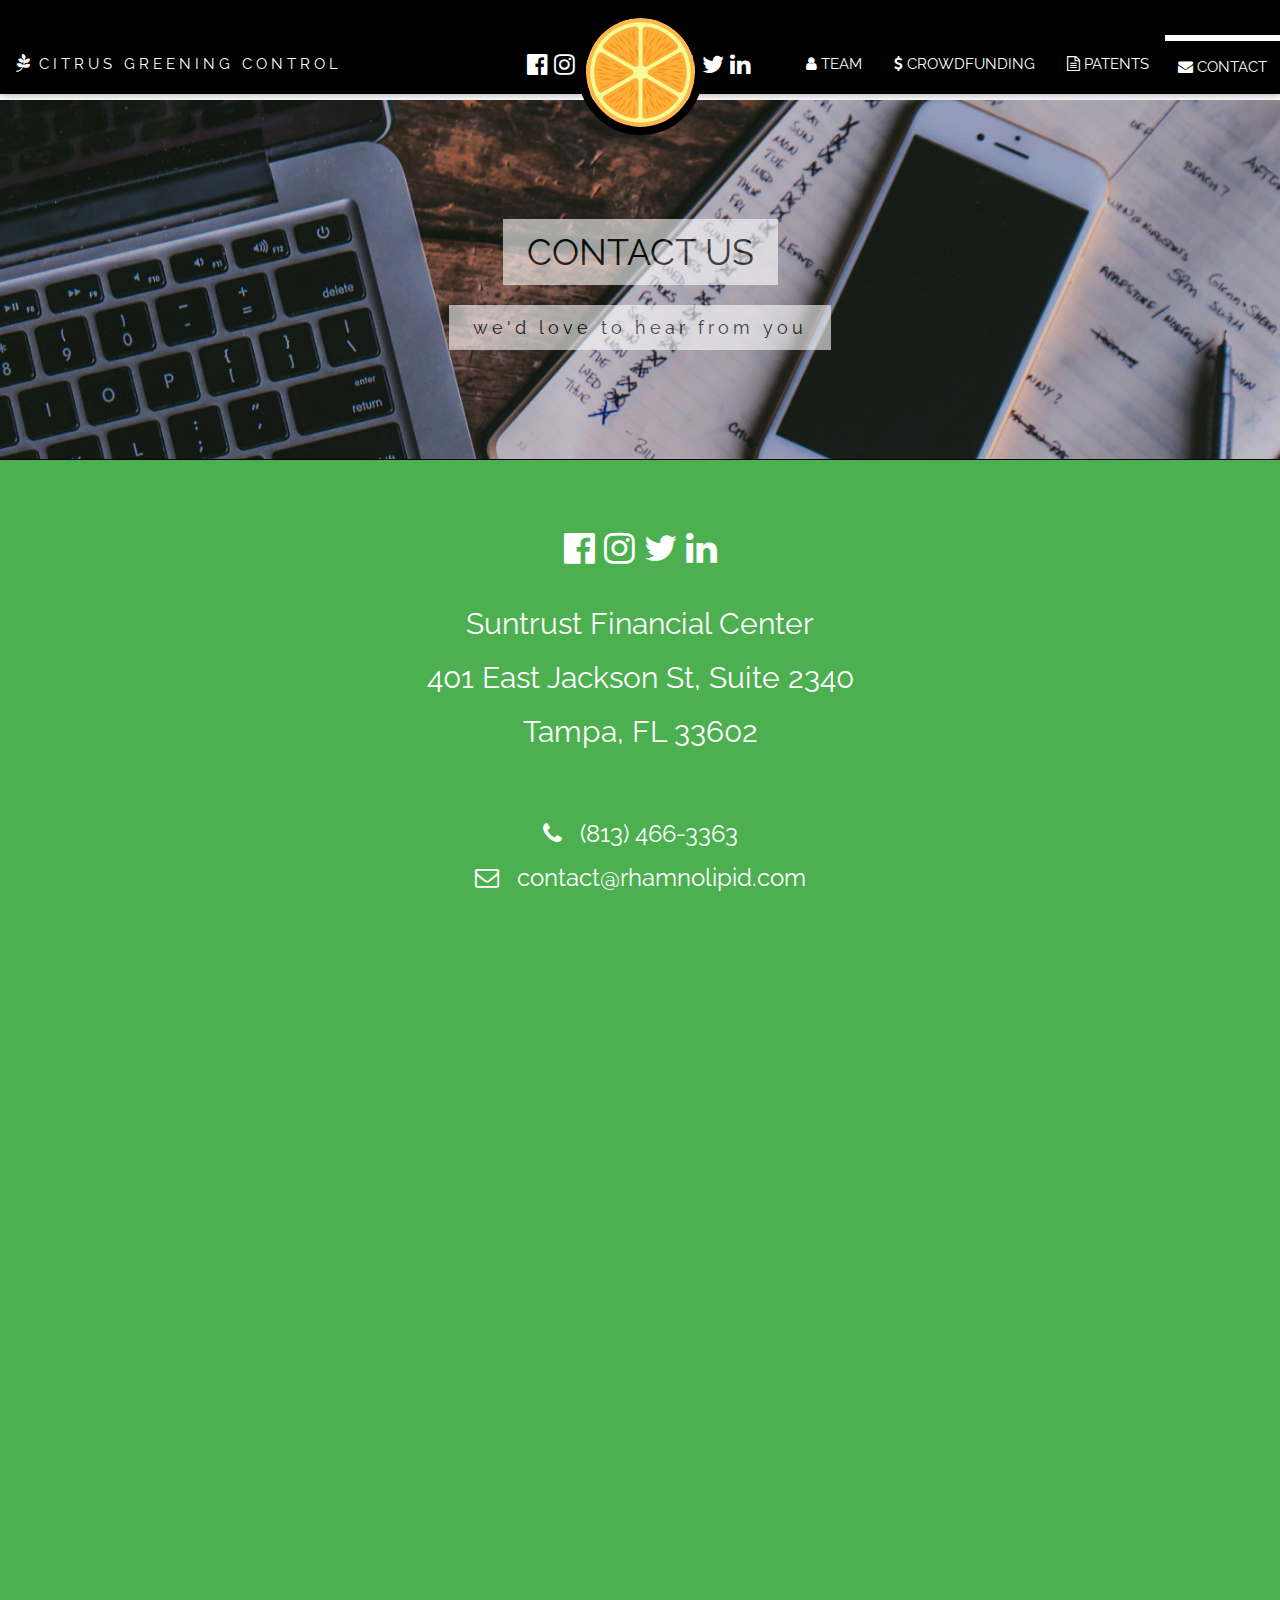
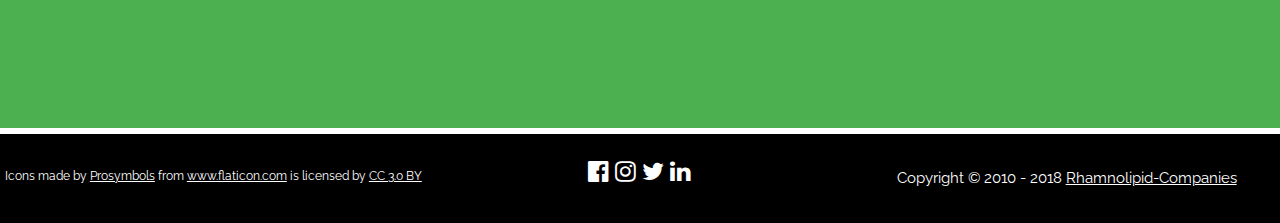
<file: contact.html>
<!DOCTYPE html>
<html lang="en" dir="ltr">
    <head>
        <meta charset="utf-8">
        <title>Citrus Greening | Contact</title>
        <meta charset="UTF-8">
        <meta name="viewport" content="width=device-width, initial-scale=1">
        <link rel="stylesheet" href="https://www.w3schools.com/w3css/4/w3.css">
        <link rel="stylesheet" href="https://fonts.googleapis.com/css?family=Raleway">
        <link rel="stylesheet" href="https://cdnjs.cloudflare.com/ajax/libs/font-awesome/4.7.0/css/font-awesome.min.css">
        <link rel="stylesheet" href="./css/style.css">
    </head>
    <body>
        <!--LOGO & NAVBAR -->
        <div id="home">
            <a href="javascript:void(0)" class="w3-text-white w3-button w3-left w3-hide-large w3-hide-medium" onclick="w3_open()">
              <i class="w3-xlarge fa fa-bars"></i>
            </a>
            <div class="w3-black w3-center" style="height: 35px;">
                <img class="w3-center w3-hide-small" id="alt_logo" src="./img/orange.svg" alt="orange_logo"></img>
                <img class="w3-right w3-hide-large w3-hide-medium" id="logo" src="./img/orange.svg" alt="orange_logo"></img>
            </div>

            <navbar>
                <div class="w3-row w3-bottombar w3-border-white">
                  <div class="w3-bar w3-black w3-text-white w3-card" id="myNavbar">
                      <!-- Hide right-floated links on small screens and replace them with a menu icon -->
                    <div class="w3-col w3-half">
                        <a href="./index.html" class="w3-hide-small w3-hover-white w3-bar-item w3-button w3-wide"><i class="w3-large fa fa-pagelines" style="padding-right:5px;"></i>CITRUS GREENING CONTROL</a>
                        <a href="./index.html" class="w3-center w3-hide-medium w3-hide-large w3-button w3-wide"><i class="w3-large fa fa-pagelines"></i><br>CITRUS GREENING CONTROL</a>
                        <div class="w3-xlarge w3-hide-small removeMedium w3-right" id="mediaIcons">
                          <a href="https://www.facebook.com/rhamnolipid/" target="_blank"><i class="fa fa-facebook-official w3-hover-opacity"></i></a>
                          <a href="https://twitter.com/Rhamnolipid" target="_blank"><i class="fa fa-instagram w3-hover-opacity"></i></a>
                          <a href="https://www.instagram.com/rhamnolipids/" target="_blank"><i class="fa fa-twitter w3-hover-opacity"></i></a>
                          <a href="https://www.linkedin.com/company/rhamnolipid/" target="_blank"><i class="fa fa-linkedin w3-hover-opacity"></i></a>
                        </div>
                        <div class="w3-xlarge w3-hide-small removeLarge" id="mediaIcons">
                          <a href="https://www.facebook.com/rhamnolipid/" target="_blank"><i class="fa fa-facebook-official w3-hover-opacity"></i></a>
                          <a href="https://twitter.com/Rhamnolipid" target="_blank"><i class="fa fa-instagram w3-hover-opacity"></i></a>
                          <a href="https://www.instagram.com/rhamnolipids/" target="_blank"><i class="fa fa-twitter w3-hover-opacity"></i></a>
                          <a href="https://www.linkedin.com/company/rhamnolipid/" target="_blank"><i class="fa fa-linkedin w3-hover-opacity"></i></a>
                        </div>
                     </div>

                    <div class="w3-col w3-half">
                        <div class="w3-xlarge w3-hide-small removeMedium w3-left" id="mediaIcons">
                          <a href="https://www.facebook.com/rhamnolipid/" target="_blank"><i class="fa fa-facebook-official w3-hover-opacity"></i></a>
                          <a href="https://twitter.com/Rhamnolipid" target="_blank"><i class="fa fa-instagram w3-hover-opacity"></i></a>
                          <a href="https://www.instagram.com/rhamnolipids/" target="_blank"><i class="fa fa-twitter w3-hover-opacity"></i></a>
                          <a href="https://www.linkedin.com/company/rhamnolipid/" target="_blank"><i class="fa fa-linkedin w3-hover-opacity"></i></a>
                        </div>
                        <!-- Right-sided navbar links -->
                        <div class="w3-hide-small w3-right" id="navLinks">
                            <a href="./team.html" class="w3-hover-white w3-bar-item w3-button"><i class="fa fa-user"></i> TEAM</a>
                            <a href="./crowdfunding.html" class="w3-hover-white w3-bar-item w3-button"><i class="fa fa-usd"></i> CROWDFUNDING</a>
                            <a href="./patents.html" class="w3-hover-white w3-bar-item w3-button"><i class="fa fa-file-text-o"></i> PATENTS</a>
                            <a href="./contact.html" style="padding:13px;" class="w3-topbar w3-border-white w3-hover-white w3-bar-item w3-button"><i class="fa fa-envelope"></i> CONTACT</a>
                        </div>
                    </div>
                  </div>
                </div>

                <!-- Sidebar on small screens when clicking the menu icon -->
                <nav class="w3-sidebar w3-bar-block w3-black w3-card w3-animate-left w3-hide-medium w3-hide-large" style="display:none" id="mySidebar">
                  <a href="javascript:void(0)" onclick="w3_close()" class="w3-bar-item w3-button w3-large w3-padding-16">Close ×</a>
                  <a href="./team.html" class="w3-bar-item w3-button"><i class="fa fa-user"></i> TEAM</a>
                <a href="./crowdfunding.html" class="w3-bar-item w3-button"><i class="fa fa-usd"></i> CROWDFUNDING</a>
                  <a href="./patents.html" class="w3-bar-item w3-button"><i class="fa fa-file-text-o"></i> PATENTS</a>
                  <a href="./contact.html" class="w3-bar-item w3-button"><i class="fa fa-envelope"></i> CONTACT</a>
                </nav>
            </navbar>
        </div>

        <!-- Main -->
        <main>
            <!-- Header with full-height image -->
            <header class="w3-border-bottom w3-border-black contactBG">
              <div class="w3-center w3-text-white" style="padding-top:120px; padding-bottom:120px;">
                <span class="w3-white w3-padding-large w3-large w3-margin-top w3-opacity w3-hover-opacity-min w3-xxlarge">CONTACT US</span><br><br>
                <span class="w3-white w3-padding-large w3-large w3-margin-top w3-opacity w3-hover-opacity-min w3-large w3-wide">we'd love to hear from you</span>
              </div>
            </header>

            <!-- Contact Section -->
            <div class="w3-container w3-green" id="contact">
                <div class="w3-center w3-hide-small w3-xlarge" style="padding-top:40px">
                    <div class="w3-xxlarge w3-center w3-section">
                      <a href="https://www.facebook.com/rhamnolipid/"><i class="fa fa-facebook-official w3-hover-opacity"></i></a>
                      <a href="https://twitter.com/Rhamnolipid"><i class="fa fa-instagram w3-hover-opacity"></i></a>
                      <a href="https://www.instagram.com/rhamnolipids/"><i class="fa fa-twitter w3-hover-opacity"></i></a>
                      <a href="https://www.linkedin.com/company/rhamnolipid/"><i class="fa fa-linkedin w3-hover-opacity"></i></a>
                  </div>
                  <div class="w3-center" style="padding-bottom: 20px;">
                      <h2>
                          Suntrust Financial Center<br>
                          401 East Jackson St, Suite 2340<br>
                          Tampa, FL 33602
                      </h2><br>
                      <i class="w3-xlarge fa fa-phone"></i>&nbsp&nbsp&nbsp(813) 466-3363<br>
                      <i class="w3-xlarge fa fa-envelope-o"></i>&nbsp&nbsp&nbspcontact@rhamnolipid.com<br>
                  </div>
                        <!--
                        <p class="w3-large w3-topbar w3-border-white" style="padding-top:25px;">Lets get in touch. Send us a message:</p>

                      <form class="w3-text-white"action="/action_page.php" target="_blank">
                            <p><input class="w3-input w3-border w3-round-large" name="name" type="text" placeholder="Name"></p>
                            <p><input class="w3-input w3-border w3-round-large" name="email" type="text" placeholder="Email"></p>
                            <p><input class="w3-input w3-border w3-round-large" name="company" type="text" placeholder="Company"></p>
                            <p><input class="w3-input w3-border w3-round-large" name="message" type="text" placeholder="Message" size="100">
                          <p><button class="w3-button w3-black w3-hover-text-white w3-hover-gray w3-round-large" type="submit">
                            <i class="fa fa-paper-plane"></i> SEND MESSAGE
                        </button></p>
                        </form>
                        -->
                    </div>
                    <div class="w3-center w3-hide-medium w3-hide-large" style="padding-top:40px">
                        <div class="w3-xlarge w3-center w3-section">
                          <a href="https://www.facebook.com/rhamnolipid/"><i class="fa fa-facebook-official w3-hover-opacity"></i></a>
                          <a href="https://twitter.com/Rhamnolipid"><i class="fa fa-instagram w3-hover-opacity"></i></a>
                          <a href="https://www.instagram.com/rhamnolipids/"><i class="fa fa-twitter w3-hover-opacity"></i></a>
                          <a href="https://www.linkedin.com/company/rhamnolipid/"><i class="fa fa-linkedin w3-hover-opacity"></i></a>
                      </div>
                      <div class="w3-center" style="padding-bottom: 20px;">
                          <h4>
                              Suntrust Financial Center<br>
                              401 East Jackson St, Suite 2340<br>
                              Tampa, FL 33602
                          </h4><br>
                          <i class="w3-large fa fa-phone"></i>&nbsp&nbsp&nbsp(813) 466-3363<br>
                          <i class="w3-large fa fa-envelope-o"></i>&nbsp&nbsp&nbspcontact@rhamnolipid.com<br>
                      </div>
                            <!--
                            <p class="w3-large w3-topbar w3-border-white" style="padding-top:25px;">Lets get in touch. Send us a message:</p>

                          <form class="w3-text-white"action="/action_page.php" target="_blank">
                                <p><input class="w3-input w3-border w3-round-large" name="name" type="text" placeholder="Name"></p>
                                <p><input class="w3-input w3-border w3-round-large" name="email" type="text" placeholder="Email"></p>
                                <p><input class="w3-input w3-border w3-round-large" name="company" type="text" placeholder="Company"></p>
                                <p><input class="w3-input w3-border w3-round-large" name="message" type="text" placeholder="Message" size="100">
                              <p><button class="w3-button w3-black w3-hover-text-white w3-hover-gray w3-round-large" type="submit">
                                <i class="fa fa-paper-plane"></i> SEND MESSAGE
                            </button></p>
                            </form>
                            -->
                        </div>
                <div style="left:0; right:0;">
                  <!-- Add Google Maps -->
                  <div class="w3-center w3-hide-small"><iframe style="width:80%;height:800px; padding:20px;" src="https://www.google.com/maps/embed?pb=!1m18!1m12!1m3!1d3524.539292545762!2d-82.45846628520775!3d27.946765621537022!2m3!1f0!2f0!3f0!3m2!1i1024!2i768!4f13.1!3m3!1m2!1s0x88c2c48b791bb7fb%3A0x68fa04f8db89efd!2sSunTrust+Financial+Centre%2C+401+E+Jackson+St+%232340%2C+Tampa%2C+FL+33602!5e0!3m2!1sen!2sus!4v1526609230200"  frameborder="0" allowfullscreen></iframe></div>
                </div>
                <div style="left:0; right:0;">
                  <!-- Add Google Maps -->
                  <div class="w3-center w3-hide-medium w3-hide-large"><iframe style="width:100%;height:400px; padding:20px;" src="https://www.google.com/maps/embed?pb=!1m18!1m12!1m3!1d3524.539292545762!2d-82.45846628520775!3d27.946765621537022!2m3!1f0!2f0!3f0!3m2!1i1024!2i768!4f13.1!3m3!1m2!1s0x88c2c48b791bb7fb%3A0x68fa04f8db89efd!2sSunTrust+Financial+Centre%2C+401+E+Jackson+St+%232340%2C+Tampa%2C+FL+33602!5e0!3m2!1sen!2sus!4v1526609230200"  frameborder="0" allowfullscreen></iframe></div>
                </div>
              </div>
            </div>
        </main>

        <!-- Footer -->
        <footer class="w3-center w3-topbar w3-row w3-border-white w3-black" style="vertical-align:center;">
              <div class="w3-small w3-col w3-third w3-center w3-padding-32" style="vertical-align:center;">Icons made by <a href="https://www.flaticon.com/authors/prosymbols" title="Prosymbols">Prosymbols</a> from <a href="https://www.flaticon.com/" title="Flaticon">www.flaticon.com</a> is licensed by <a href="http://creativecommons.org/licenses/by/3.0/" title="Creative Commons BY 3.0" target="_blank">CC 3.0 BY</a></div>
            <div class="w3-col w3-third w3-xlarge w3-section w3-center">
              <a href="https://www.facebook.com/rhamnolipid/" target="_blank"><i class="fa fa-facebook-official w3-hover-opacity"></i></a>
              <a href="https://twitter.com/Rhamnolipid" target="_blank"><i class="fa fa-instagram w3-hover-opacity"></i></a>
              <a href="https://www.instagram.com/rhamnolipids/" target="_blank"><i class="fa fa-twitter w3-hover-opacity"></i></a>
              <a href="https://www.linkedin.com/company/rhamnolipid/" target="_blank"><i class="fa fa-linkedin w3-hover-opacity"></i></a>
            </div>
            <p class="w3-col w3-third w3-center w3-padding-16">Copyright &copy; 2010 - 2018 <a href="http://rhamnolipid.com/" target="_blank">Rhamnolipid-Companies</a></p>
        </footer>

        <script src="./js/sidebar.js"></script>
    </body>
</html>
</file>
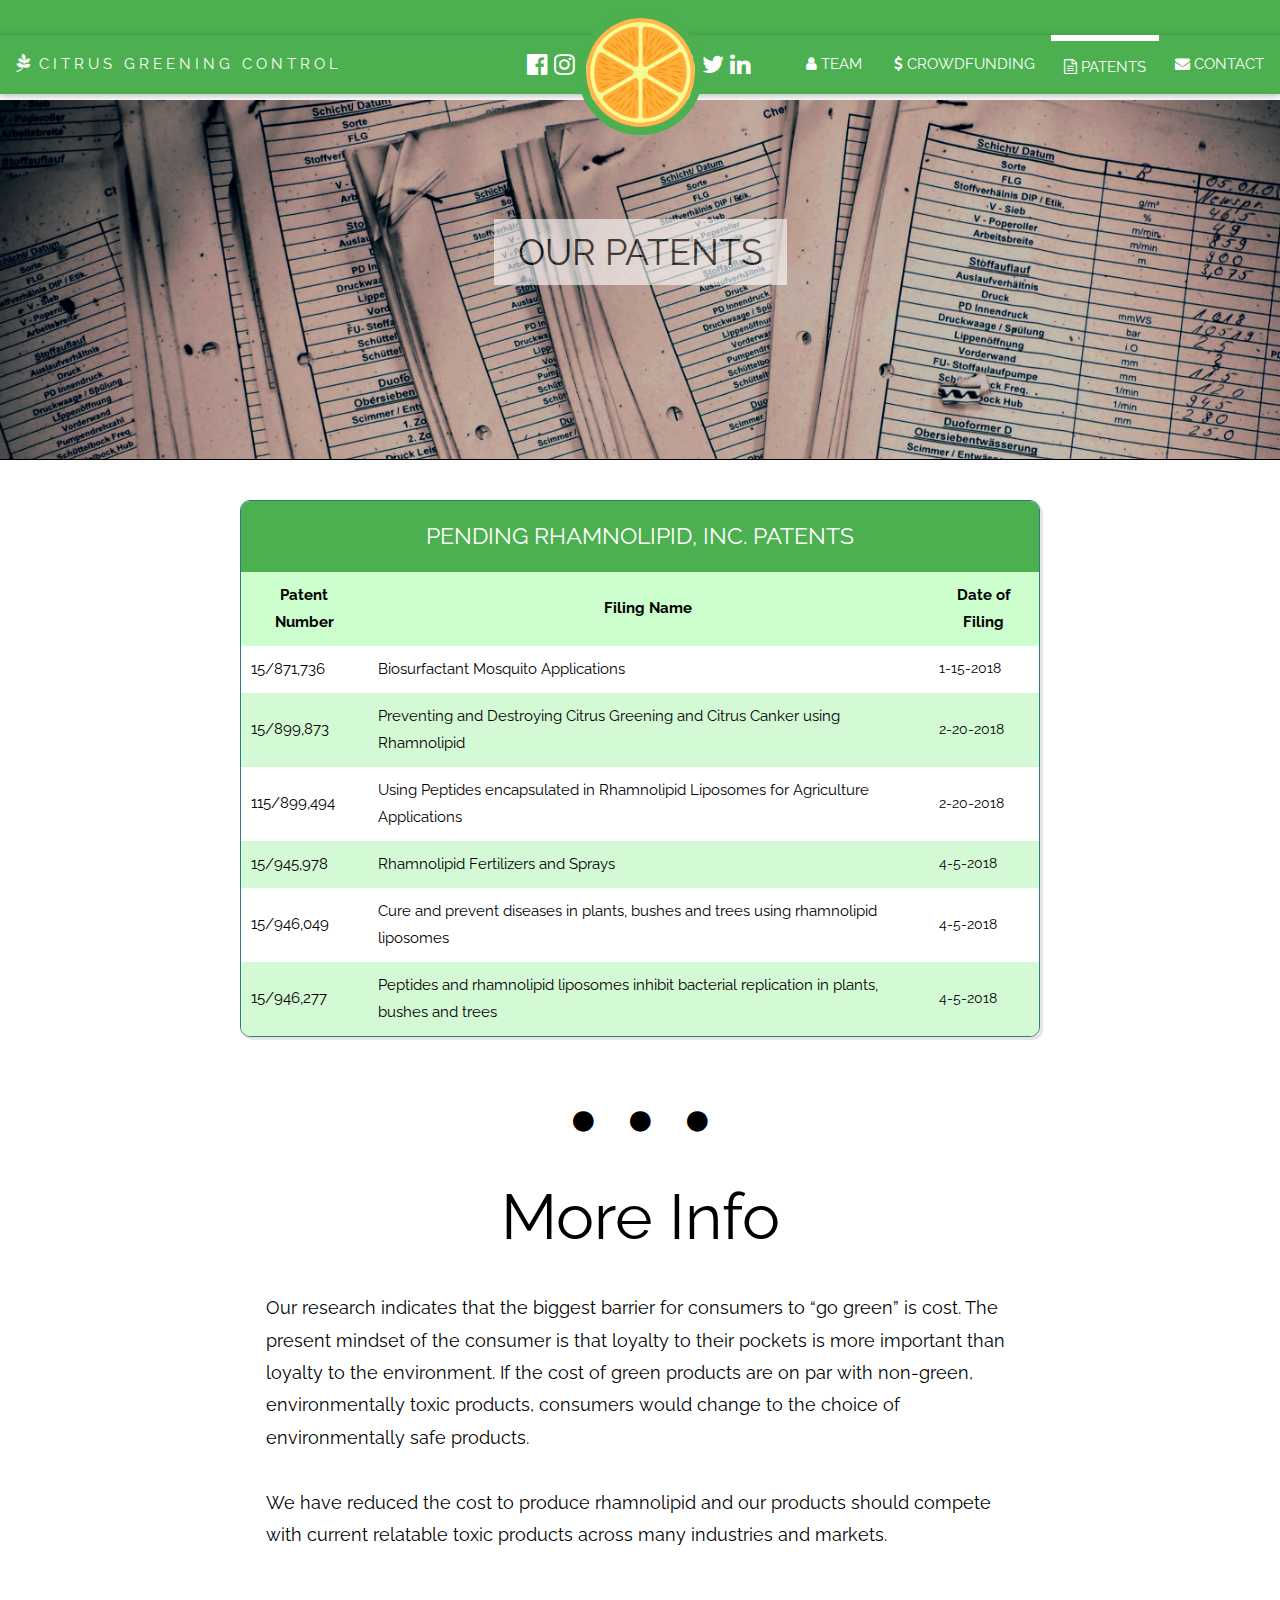
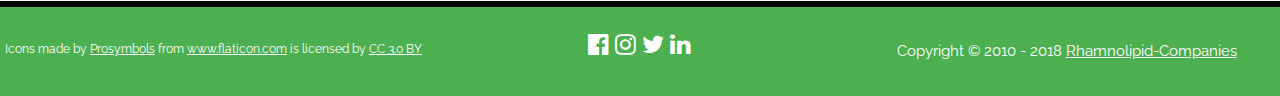
<file: patents.html>
<!DOCTYPE html>
<html lang="en" dir="ltr">
    <head>
        <meta charset="utf-8">
        <title>Citrus Greening | Patents</title>
        <meta charset="UTF-8">
        <meta name="viewport" content="width=device-width, initial-scale=1">
        <link rel="stylesheet" href="https://www.w3schools.com/w3css/4/w3.css">
        <link rel="stylesheet" href="https://fonts.googleapis.com/css?family=Raleway">
        <link rel="stylesheet" href="https://cdnjs.cloudflare.com/ajax/libs/font-awesome/4.7.0/css/font-awesome.min.css">
        <link rel="stylesheet" href="./css/style.css">
        <link rel="stylesheet" href="./css/table.css">
    </head>
    <body>
        <!--LOGO & NAVBAR -->
        <div id="home">
            <a href="javascript:void(0)" class="w3-text-white w3-button w3-left w3-hide-large w3-hide-medium" onclick="w3_open()">
              <i class="w3-xlarge fa fa-bars"></i>
            </a>
            <div class="w3-green w3-center" style="height: 35px;">
                <img class="w3-center w3-hide-small" id="logo" src="./img/orange.svg" alt="orange_logo"></img>
                <img class="w3-right w3-hide-large w3-hide-medium" id="logo" src="./img/orange.svg" alt="orange_logo"></img>
            </div>

            <navbar>
                <div class="w3-row w3-bottombar w3-border-white">
                  <div class="w3-bar w3-green w3-text-white w3-card" id="myNavbar">
                      <!-- Hide right-floated links on small screens and replace them with a menu icon -->
                    <div class="w3-col w3-half">
                        <a href="./index.html" class="w3-hide-small w3-hover-white w3-bar-item w3-button w3-wide"><i class="w3-large fa fa-pagelines" style="padding-right:5px;"></i>CITRUS GREENING CONTROL</a>
                        <a href="./index.html" class="w3-center w3-hide-medium w3-hide-large w3-button w3-wide"><i class="w3-large fa fa-pagelines"></i><br>CITRUS GREENING CONTROL</a>
                        <div class="w3-xlarge w3-hide-small removeMedium w3-right" id="mediaIcons">
                          <a href="https://www.facebook.com/rhamnolipid/" target="_blank"><i class="fa fa-facebook-official w3-hover-opacity"></i></a>
                          <a href="https://twitter.com/Rhamnolipid" target="_blank"><i class="fa fa-instagram w3-hover-opacity"></i></a>
                          <a href="https://www.instagram.com/rhamnolipids/" target="_blank"><i class="fa fa-twitter w3-hover-opacity"></i></a>
                          <a href="https://www.linkedin.com/company/rhamnolipid/" target="_blank"><i class="fa fa-linkedin w3-hover-opacity"></i></a>
                        </div>
                        <div class="w3-xlarge w3-hide-small removeLarge" id="mediaIcons">
                          <a href="https://www.facebook.com/rhamnolipid/" target="_blank"><i class="fa fa-facebook-official w3-hover-opacity"></i></a>
                          <a href="https://twitter.com/Rhamnolipid" target="_blank"><i class="fa fa-instagram w3-hover-opacity"></i></a>
                          <a href="https://www.instagram.com/rhamnolipids/" target="_blank"><i class="fa fa-twitter w3-hover-opacity"></i></a>
                          <a href="https://www.linkedin.com/company/rhamnolipid/" target="_blank"><i class="fa fa-linkedin w3-hover-opacity"></i></a>
                        </div>
                     </div>

                    <div class="w3-col w3-half">
                        <div class="w3-xlarge w3-hide-small removeMedium w3-left" id="mediaIcons">
                          <a href="https://www.facebook.com/rhamnolipid/" target="_blank"><i class="fa fa-facebook-official w3-hover-opacity"></i></a>
                          <a href="https://twitter.com/Rhamnolipid" target="_blank"><i class="fa fa-instagram w3-hover-opacity"></i></a>
                          <a href="https://www.instagram.com/rhamnolipids/" target="_blank"><i class="fa fa-twitter w3-hover-opacity"></i></a>
                          <a href="https://www.linkedin.com/company/rhamnolipid/" target="_blank"><i class="fa fa-linkedin w3-hover-opacity"></i></a>
                        </div>
                        <!-- Right-sided navbar links -->
                        <div class="w3-hide-small w3-right" id="navLinks">
                            <a href="./team.html" class="w3-hover-white w3-bar-item w3-button"><i class="fa fa-user"></i> TEAM</a>
                            <a href="./crowdfunding.html" class="w3-hover-white w3-bar-item w3-button"><i class="fa fa-usd"></i> CROWDFUNDING</a>
                            <a href="./patents.html" style="padding:13px;" class="w3-topbar w3-border-white w3-hover-white w3-bar-item w3-button"><i class="fa fa-file-text-o"></i> PATENTS</a>
                            <a href="./contact.html" class="w3-hover-white w3-bar-item w3-button"><i class="fa fa-envelope"></i> CONTACT</a>
                        </div>
                    </div>
                  </div>
                </div>

                <!-- Sidebar on small screens when clicking the menu icon -->
                <nav class="w3-sidebar w3-bar-block w3-black w3-card w3-animate-left w3-hide-medium w3-hide-large" style="display:none" id="mySidebar">
                  <a href="javascript:void(0)" onclick="w3_close()" class="w3-bar-item w3-button w3-large w3-padding-16">Close ×</a>
                  <a href="./team.html" class="w3-bar-item w3-button"><i class="fa fa-user"></i> TEAM</a>
                <a href="./crowdfunding.html" class="w3-bar-item w3-button"><i class="fa fa-usd"></i> CROWDFUNDING</a>
                  <a href="./patents.html" class="w3-bar-item w3-button"><i class="fa fa-file-text-o"></i> PATENTS</a>
                  <a href="./contact.html" class="w3-bar-item w3-button"><i class="fa fa-envelope"></i> CONTACT</a>
                </nav>
            </navbar>
        </div>

        <!-- Main -->
        <main>
            <!-- Header with full-height image -->
            <header class="w3-border-bottom w3-border-black patentBG">
              <div class="w3-center w3-text-white" style="padding-top:120px; padding-bottom:120px;">
                <span class="w3-white w3-padding-large w3-large w3-margin-top w3-opacity w3-hover-opacity-min w3-xxlarge">OUR PATENTS</span><br><br>
              </div>
            </header>

            <div class="w3-container" style="padding-top:25px" id="patent">
                <div class="table-patents">
                     <div class="header">Pending Rhamnolipid, Inc. Patents</div>

                     <table cellspacing="0">
                        <tr>
                           <th>Patent Number</th>
                           <th>Filing Name</th>
                           <th>Date of Filing</th>
                        </tr>

                        <tr>
                           <td>15/871,736</td>
                           <td>Biosurfactant Mosquito Applications</td>
                           <td>	1-15-2018 </td>
                        </tr>

                        <tr>
                           <td>15/899,873</td>
                           <td>Preventing and Destroying Citrus Greening and Citrus Canker using Rhamnolipid</td>
                           <td>	2-20-2018 </td>
                        </tr>

                        <tr>
                           <td>115/899,494</td>
                           <td>Using Peptides encapsulated in Rhamnolipid Liposomes for Agriculture Applications</td>
                           <td>	2-20-2018 </td>
                        </tr>

                        <tr>
                           <td>15/945,978</td>
                           <td>Rhamnolipid Fertilizers and Sprays</td>
                           <td>	4-5-2018 </td>
                        </tr>

                        <tr>
                           <td>15/946,049</td>
                           <td>Cure and prevent diseases in plants, bushes and trees using rhamnolipid liposomes</td>
                           <td>	4-5-2018 </td>
                        </tr>

                        <tr>
                           <td>15/946,277</td>
                           <td>Peptides and rhamnolipid liposomes inhibit bacterial replication in plants, bushes and trees</td>
                           <td>	4-5-2018 </td>
                        </tr>
                     </table>
                </div>
            </div>

            <div class="w3-container w3-padding-32">
                <div class="w3-xlarge w3-section w3-center">
                    <i class="fa fa-circle"></i>&nbsp;&nbsp;&nbsp;&nbsp;&nbsp;
                    <i class="fa fa-circle"></i>&nbsp;&nbsp;&nbsp;&nbsp;&nbsp;
                    <i class="fa fa-circle"></i>
                </div>
                <div class="w3-section" id="blurb">
                    <div class="w3-jumbo w3-center">More Info</div>
                    <p class="w3-large">

                    Our research indicates that the biggest barrier for consumers to “go green” is cost.  The present mindset of the consumer is that loyalty to their pockets is more important than loyalty to the environment. If the cost of green products are on par with non-green, environmentally toxic products, consumers would change to the choice of environmentally safe products.<br><br>

                    We have reduced the cost to produce rhamnolipid and our products should compete with current relatable toxic products across many industries and markets.</p>
                </div>
            </div>
        </main>

        <!-- Footer -->
        <footer class="w3-center w3-topbar w3-row w3-border-black w3-green" style="vertical-align:center;">
              <div class="w3-small w3-col w3-third w3-center w3-padding-32" style="vertical-align:center;">Icons made by <a href="https://www.flaticon.com/authors/prosymbols" title="Prosymbols">Prosymbols</a> from <a href="https://www.flaticon.com/" title="Flaticon">www.flaticon.com</a> is licensed by <a href="http://creativecommons.org/licenses/by/3.0/" title="Creative Commons BY 3.0" target="_blank">CC 3.0 BY</a></div>
            <div class="w3-col w3-third w3-xlarge w3-section w3-center">
              <a href="https://www.facebook.com/rhamnolipid/" target="_blank"><i class="fa fa-facebook-official w3-hover-opacity"></i></a>
              <a href="https://twitter.com/Rhamnolipid" target="_blank"><i class="fa fa-instagram w3-hover-opacity"></i></a>
              <a href="https://www.instagram.com/rhamnolipids/" target="_blank"><i class="fa fa-twitter w3-hover-opacity"></i></a>
              <a href="https://www.linkedin.com/company/rhamnolipid/" target="_blank"><i class="fa fa-linkedin w3-hover-opacity"></i></a>
            </div>
            <p class="w3-col w3-third w3-center w3-padding-16">Copyright &copy; 2010 - 2018 <a href="http://rhamnolipid.com/" target="_blank">Rhamnolipid-Companies</a></p>
        </footer>

        <script src="./js/sidebar.js"></script>
    </body>
</html>
</file>
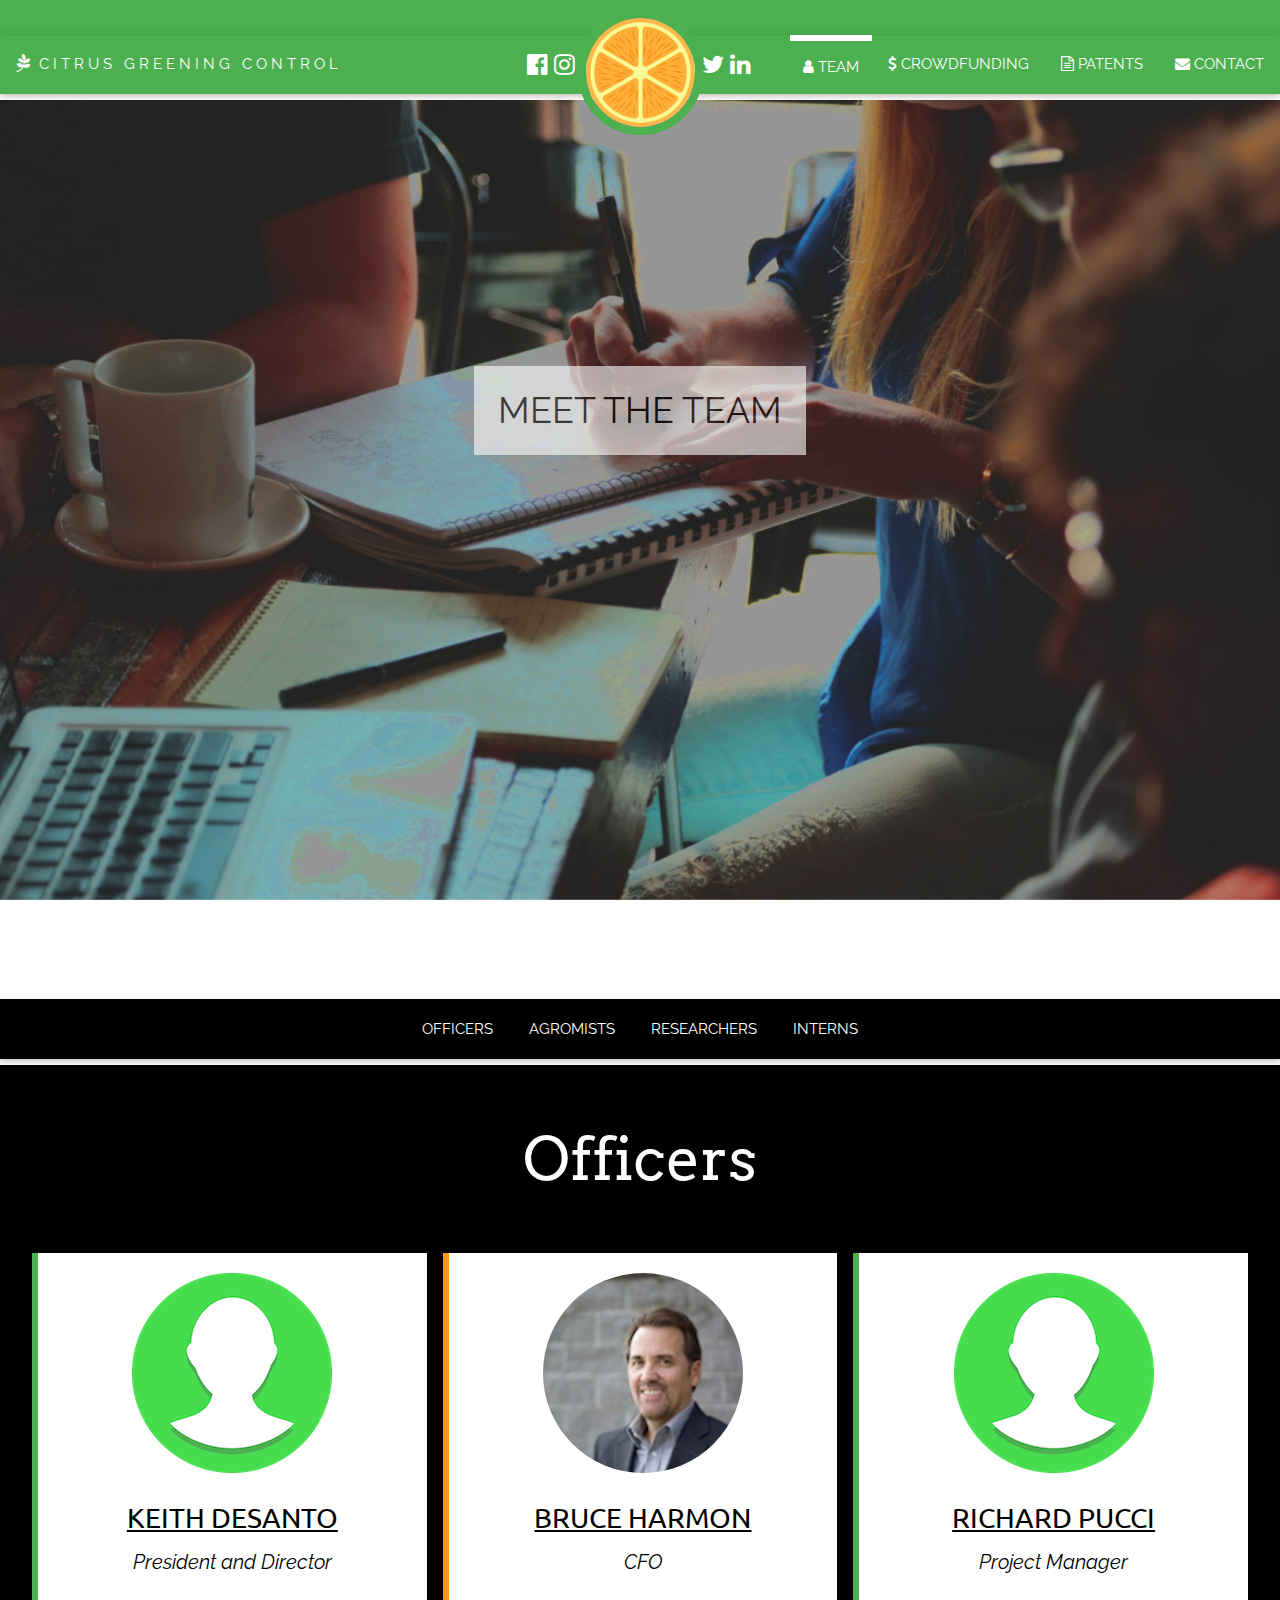
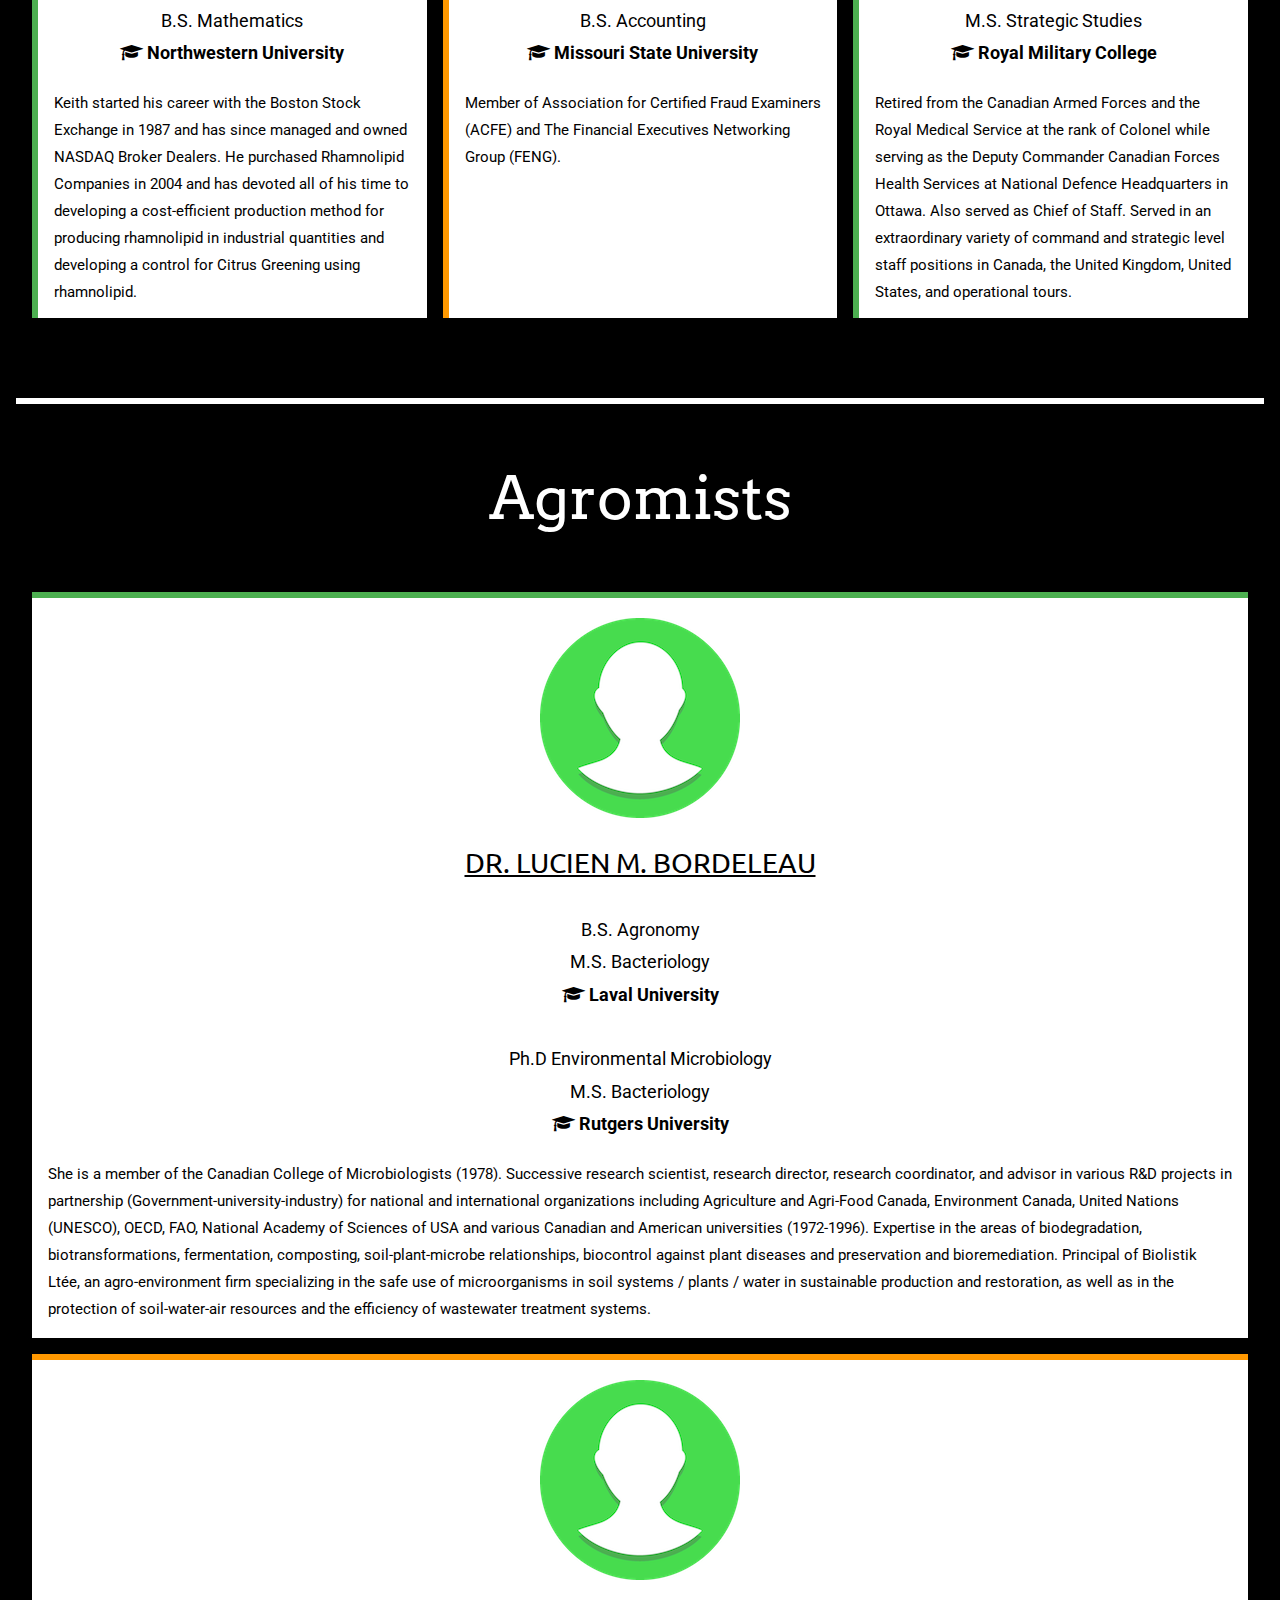
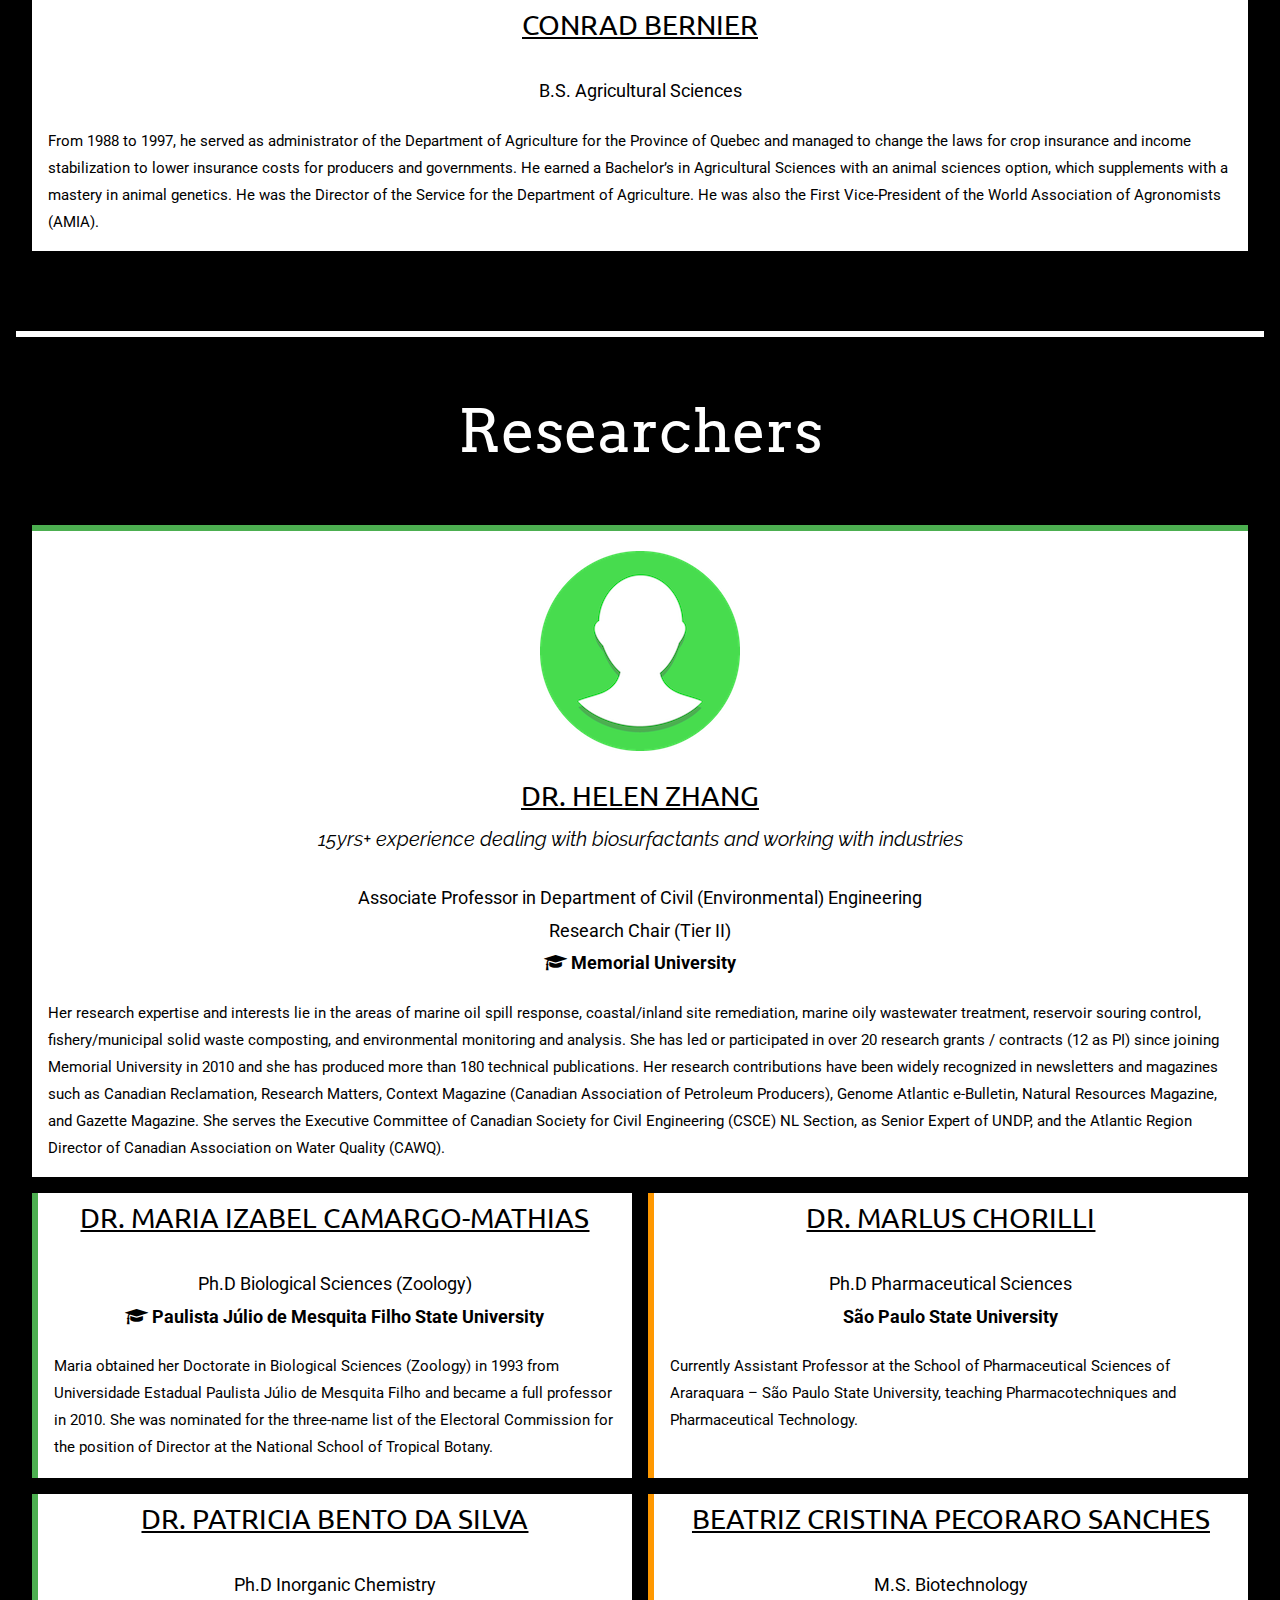
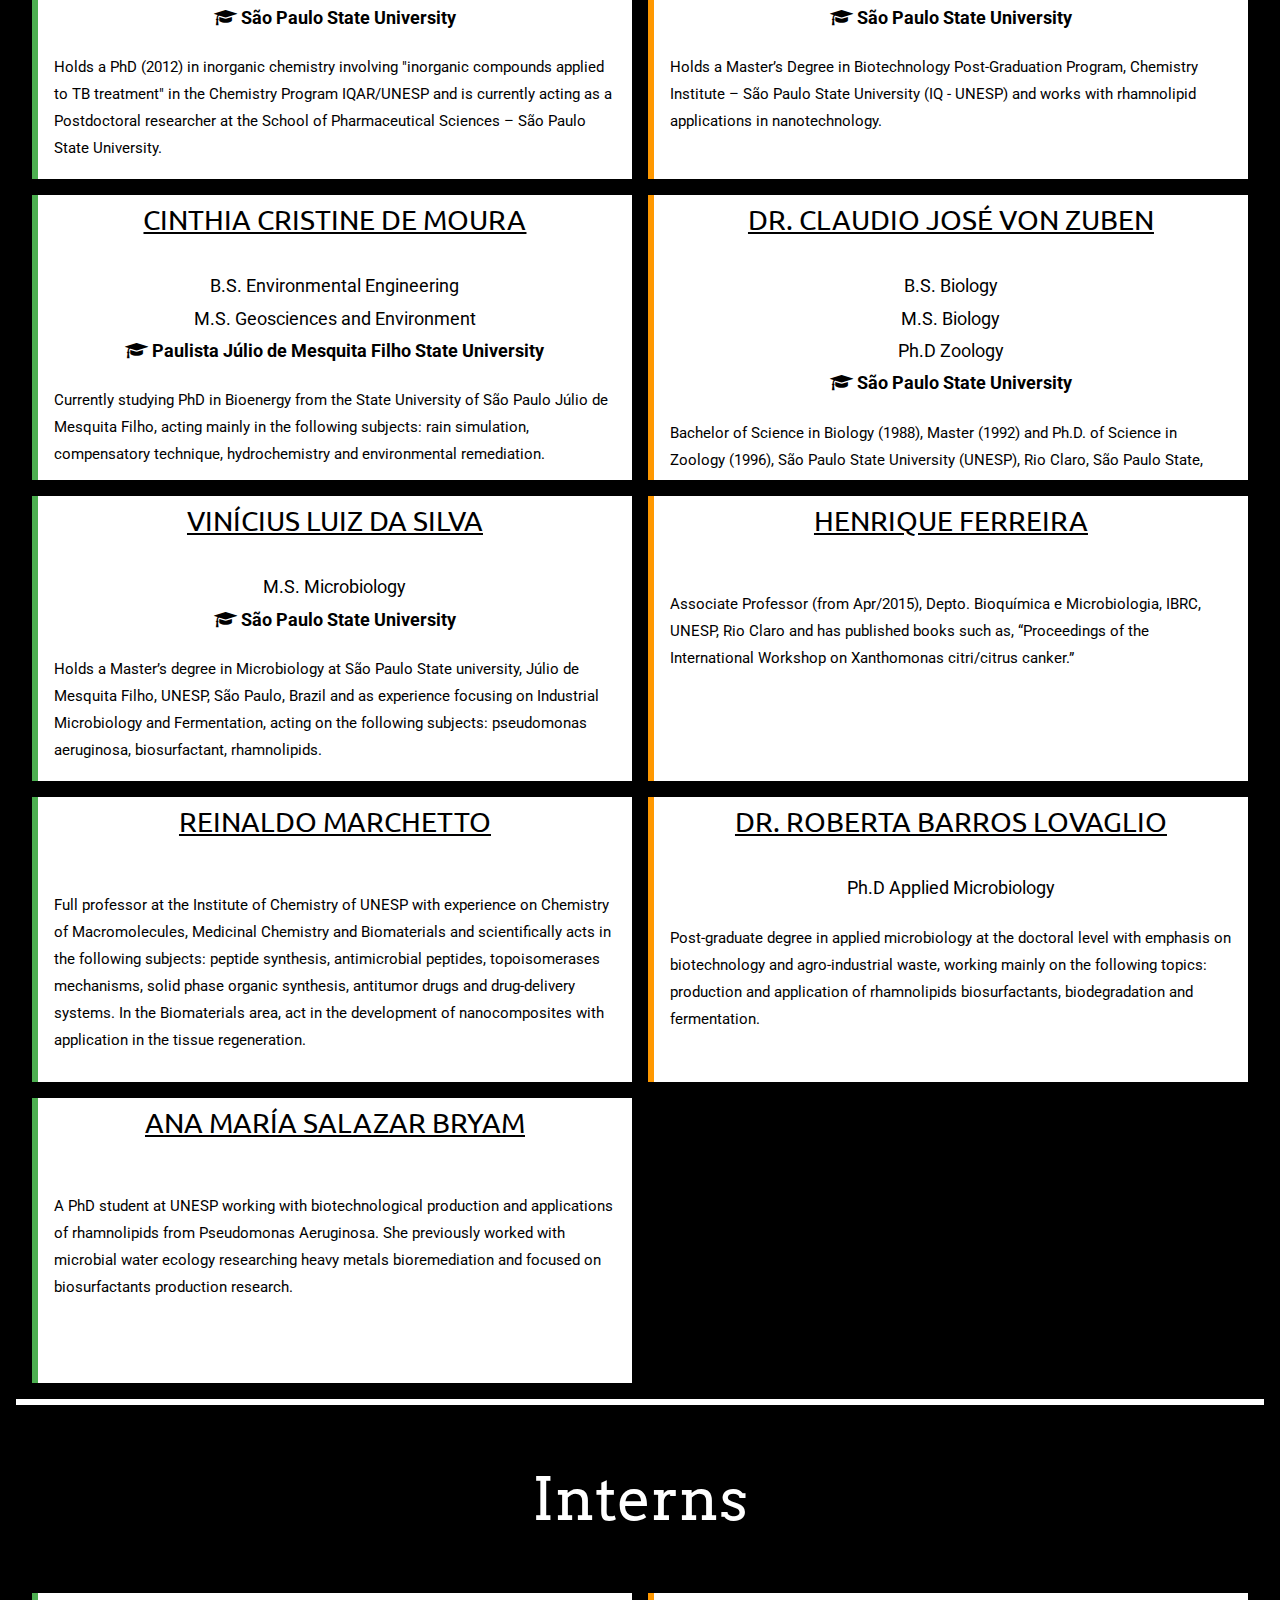
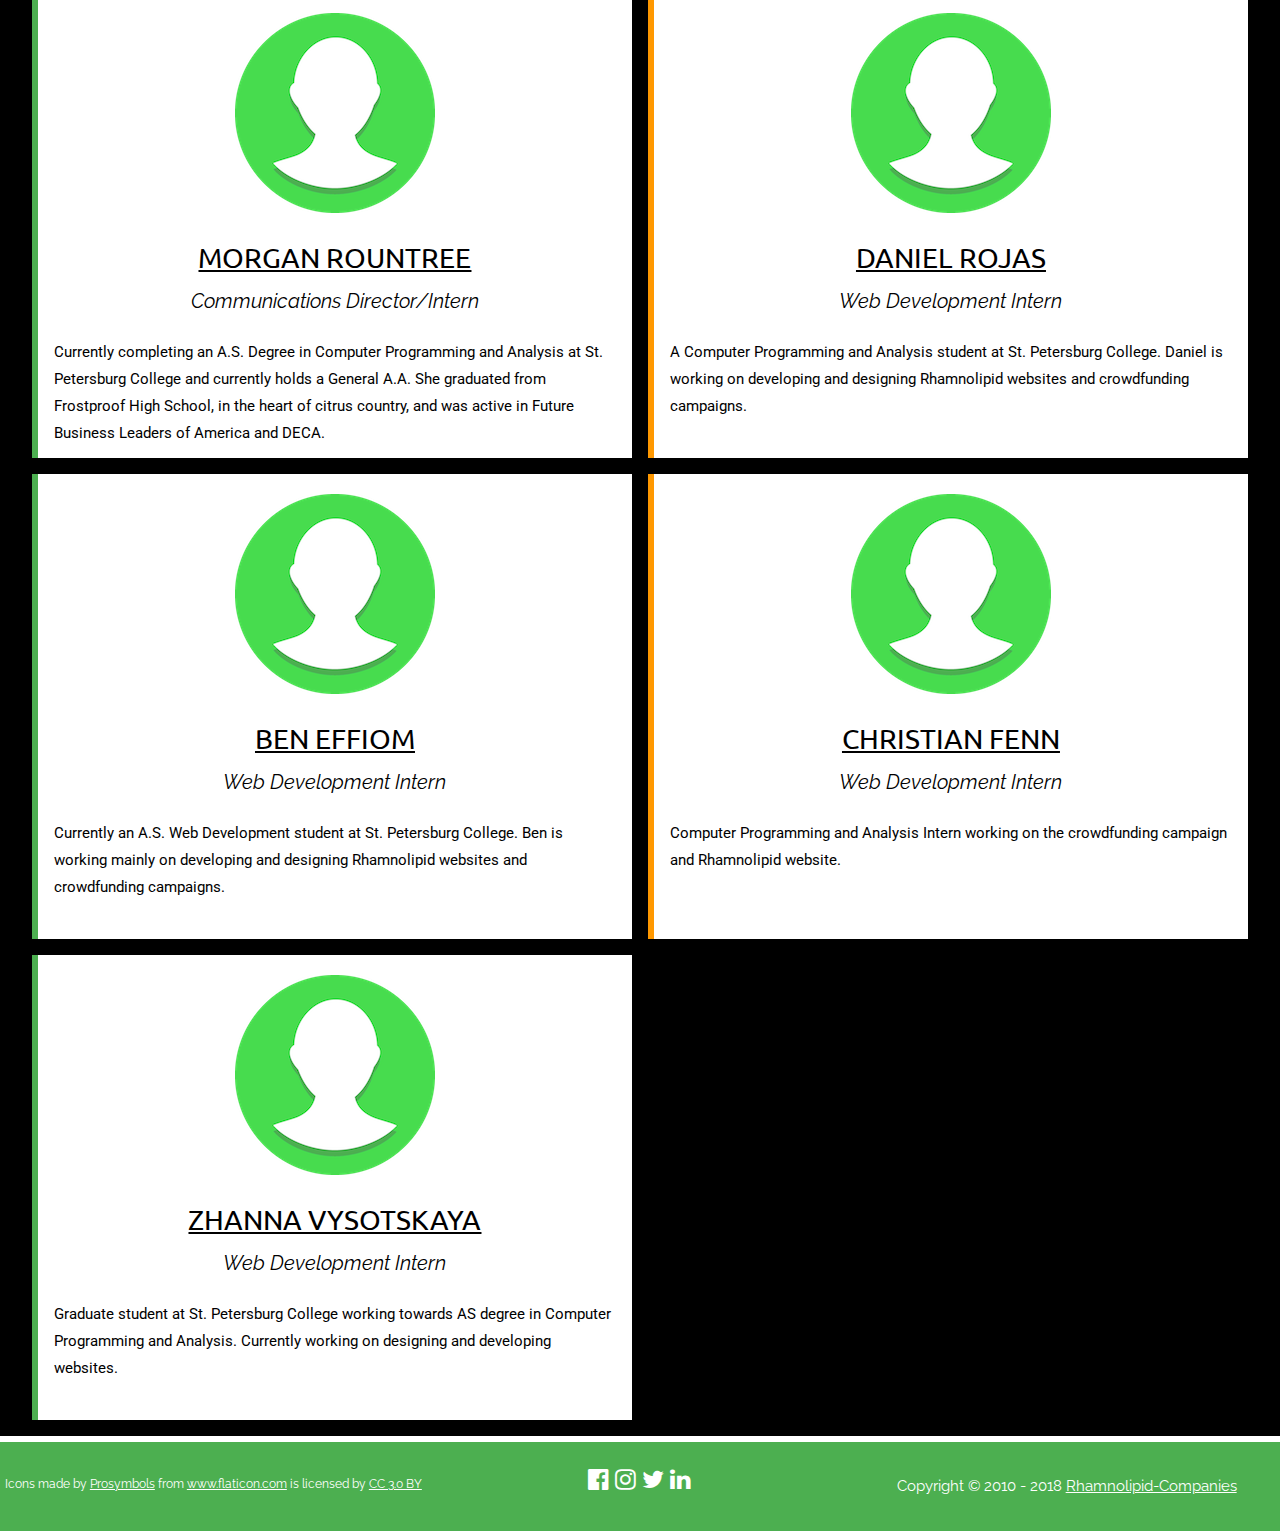
<file: team.html>
<!DOCTYPE html>
<html lang="en" dir="ltr">
    <head>
        <meta charset="utf-8">
        <title>Citrus Greening | Team</title>
        <meta charset="UTF-8">
        <meta name="viewport" content="width=device-width, initial-scale=1">
        <link rel="stylesheet" href="https://www.w3schools.com/w3css/4/w3.css">
        <link rel="stylesheet" href="https://fonts.googleapis.com/css?family=Raleway">
        <link rel="stylesheet" href="https://cdnjs.cloudflare.com/ajax/libs/font-awesome/4.7.0/css/font-awesome.min.css">
        <link rel="stylesheet" href="./css/style.css">
        <link rel="stylesheet" href="./css/team.css">
    </head>
    <!--LOGO & NAVBAR -->
    <div id="home">
        <a href="javascript:void(0)" class="w3-text-white w3-button w3-left w3-hide-large w3-hide-medium" onclick="w3_open()">
          <i class="w3-xlarge fa fa-bars"></i>
        </a>
        <div class="w3-green w3-center" style="height: 35px;">
            <img class="w3-center w3-hide-small" id="logo" src="./img/orange.svg" alt="orange_logo"></img>
            <img class="w3-right w3-hide-large w3-hide-medium" id="logo" src="./img/orange.svg" alt="orange_logo"></img>
        </div>

        <navbar>
            <div class="w3-row w3-bottombar w3-border-white">
              <div class="w3-bar w3-green w3-text-white w3-card" id="myNavbar">
                  <!-- Hide right-floated links on small screens and replace them with a menu icon -->
                <div class="w3-col w3-half">
                    <a href="./index.html" class="w3-hide-small w3-hover-white w3-bar-item w3-button w3-wide"><i class="w3-large fa fa-pagelines" style="padding-right:5px;"></i>CITRUS GREENING CONTROL</a>
                    <a href="./index.html" class="w3-center w3-hide-medium w3-hide-large w3-button w3-wide"><i class="w3-large fa fa-pagelines"></i><br>CITRUS GREENING CONTROL</a>
                    <div class="w3-xlarge w3-hide-small removeMedium w3-right" id="mediaIcons">
                      <a href="https://www.facebook.com/rhamnolipid/" target="_blank"><i class="fa fa-facebook-official w3-hover-opacity"></i></a>
                      <a href="https://twitter.com/Rhamnolipid" target="_blank"><i class="fa fa-instagram w3-hover-opacity"></i></a>
                      <a href="https://www.instagram.com/rhamnolipids/" target="_blank"><i class="fa fa-twitter w3-hover-opacity"></i></a>
                      <a href="https://www.linkedin.com/company/rhamnolipid/" target="_blank"><i class="fa fa-linkedin w3-hover-opacity"></i></a>
                    </div>
                    <div class="w3-xlarge w3-hide-small removeLarge" id="mediaIcons">
                      <a href="https://www.facebook.com/rhamnolipid/" target="_blank"><i class="fa fa-facebook-official w3-hover-opacity"></i></a>
                      <a href="https://twitter.com/Rhamnolipid" target="_blank"><i class="fa fa-instagram w3-hover-opacity"></i></a>
                      <a href="https://www.instagram.com/rhamnolipids/" target="_blank"><i class="fa fa-twitter w3-hover-opacity"></i></a>
                      <a href="https://www.linkedin.com/company/rhamnolipid/" target="_blank"><i class="fa fa-linkedin w3-hover-opacity"></i></a>
                    </div>
                 </div>

                <div class="w3-col w3-half">
                    <div class="w3-xlarge w3-hide-small w3-left removeMedium w3-left" id="mediaIcons">
                      <a href="https://www.facebook.com/rhamnolipid/" target="_blank"><i class="fa fa-facebook-official w3-hover-opacity"></i></a>
                      <a href="https://twitter.com/Rhamnolipid" target="_blank"><i class="fa fa-instagram w3-hover-opacity"></i></a>
                      <a href="https://www.instagram.com/rhamnolipids/" target="_blank"><i class="fa fa-twitter w3-hover-opacity"></i></a>
                      <a href="https://www.linkedin.com/company/rhamnolipid/" target="_blank"><i class="fa fa-linkedin w3-hover-opacity"></i></a>
                    </div>
                    <!-- Right-sided navbar links -->
                    <div class="w3-hide-small w3-right" id="navLinks">
                        <a href="./team.html" style="padding:13px;" class="w3-topbar w3-border-white w3-hover-white w3-bar-item w3-button"><i class="fa fa-user"></i> TEAM</a>
                        <a href="./crowdfunding.html" class="w3-hover-white w3-bar-item w3-button"><i class="fa fa-usd"></i> CROWDFUNDING</a>
                        <a href="./patents.html" class="w3-hover-white w3-bar-item w3-button"><i class="fa fa-file-text-o"></i> PATENTS</a>
                        <a href="./contact.html" class="w3-hover-white w3-bar-item w3-button"><i class="fa fa-envelope"></i> CONTACT</a>
                    </div>
                </div>
              </div>
            </div>

            <!-- Sidebar on small screens when clicking the menu icon -->
            <nav class="w3-sidebar w3-bar-block w3-black w3-card w3-animate-left w3-hide-medium w3-hide-large" style="display:none" id="mySidebar">
              <a href="javascript:void(0)" onclick="w3_close()" class="w3-bar-item w3-button w3-large w3-padding-16">Close ×</a>
              <a href="./team.html" class="w3-bar-item w3-button"><i class="fa fa-user"></i> TEAM</a>
            <a href="./crowdfunding.html" class="w3-bar-item w3-button"><i class="fa fa-usd"></i> CROWDFUNDING</a>
              <a href="./patents.html" class="w3-bar-item w3-button"><i class="fa fa-file-text-o"></i> PATENTS</a>
              <a href="./contact.html" class="w3-bar-item w3-button"><i class="fa fa-envelope"></i> CONTACT</a>
            </nav>
        </navbar>
    </div>

        <!-- Main -->
        <main>
            <!-- Header with full-height image -->
            <header class="w3-border-bottom w3-hide-small w3-border-black teamBG">
              <div class="w3-center w3-text-white" style="padding-top:250px; padding-bottom:250px;">
                <a href="#teamNavbar"><span class="w3-button w3-hover-text-green w3-hover-white w3-white w3-padding-large w3-large w3-margin-top w3-opacity w3-hover-opacity-min w3-xxlarge">MEET THE TEAM</span></a>
              </div>
            </header>

            <!-- Header with full-height image -->
            <header class="w3-border-bottom w3-hide-medium w3-hide-large w3-border-black teamBG">
              <div class="w3-center w3-text-white" style="padding-top:175px; padding-bottom:175px;">
                <a href="#teamNavbar"> <span class="w3-button w3-hover-text-green w3-hover-white w3-white w3-white w3-padding-large w3-large w3-margin-top w3-opacity w3-hover-opacity-min w3-xxlarge">MEET THE TEAM</span></a>
              </div>
            </header>


            <!-- Page Header
            <header class="w3-border-bottom w3-border-black w3-display-container w3-content w3-wide" style="max-width:100%;">
              <img class="w3-image" src="./img/team.jpg" alt="Team">
              <div class="w3-container w3-display-middle w3-margin-top w3-center">
                  <h1 class="w3-text-white"><span class="w3-padding w3-black w3-opacity-min" style="size:2em;"><b>THE TEAM</b></span> </h1>
                  <div class="w3-text-white"><span class="w3-padding w3-black w3-opacity-min">the ones who <strong>run</strong> the company</span></div>
              </div>
            </header>-->

            <!-- Page Navigation -->
            <div class="w3-bottombar w3-border-white">
             <div class="w3-bar w3-black w3-center w3-text-white w3-card" id="teamNavbar">
                    <a href="#officers" class="w3-hover-black w3-hover-text-green w3-button"> OFFICERS</a>
                    <a href="#agromists" class="w3-hover-black w3-hover-text-green w3-button"> AGROMISTS</a>
                    <a href="#researchers" class="w3-hover-black w3-hover-text-green w3-button"> RESEARCHERS</a>
                    <a href="#interns" class="w3-hover-black w3-hover-text-green w3-button"> INTERNS</a>
                </div>
            </div>

            <!-- Team Section -->
            <div class="w3-container w3-black">
                <!-- Officers -->
                  <div class="w3-row-padding" style="">
                      <h1 class="sectionHeading" id="officers">Officers</h1>

                      <div class="w3-col w3-third w3-margin-bottom">
                        <div class="w3-card w3-white w3-leftbar w3-border-green">
                          <img src="./img/user.png" alt="[placeholder]">
                          <div class="w3-container" id="officerBox">
                              <div id="memberName">Keith DeSanto</div>
                              <div id="memberTitle">President and Director</div>
                              <div id="memberEdu">
                                  <div id="degree">B.S. Mathematics</div>
                                  <div id="school">
                                      <i class="fa fa-graduation-cap"></i>
                                      Northwestern University</div>
                              </div>
                              <div id="memberBio">
                                  <p>Keith started his career with the Boston Stock Exchange in 1987 and has since managed and owned NASDAQ Broker Dealers.  He purchased Rhamnolipid Companies in 2004 and has devoted all of his time to developing a cost-efficient production method for producing rhamnolipid in industrial quantities and developing a control for Citrus Greening using rhamnolipid.
                                    </p>
                                <!-- <p><button class="w3-button w3-green w3-block"><i class="fa fa-envelope"></i> Contact</button></p> -->
                              </div>
                          </div>
                        </div>
                      </div>

                    <div class="w3-col w3-third w3-margin-bottom">
                      <div class="w3-card w3-leftbar w3-white w3-border-orange">
                        <img src="./img/team/officers/bruceharmon.png" alt="bruce_harmon" style="border-radius: 50%;">
                        <div class="w3-container" id="officerBox">
                            <div id="memberName">Bruce Harmon</div>
                            <div id="memberTitle">CFO</div>
                            <div id="memberEdu">
                                <div id="degree">B.S. Accounting</div>
                                <div id="school">
                                    <i class="fa fa-graduation-cap "></i>
                                    Missouri State University</div>
                            </div>
                            <div id="memberBio">
                                <p>Member of Association for Certified Fraud Examiners (ACFE) and The Financial Executives Networking Group (FENG).
                                </p>
                            </div>
                        </div>
                      </div>
                    </div>

                  <div class="w3-col w3-third w3-margin-bottom">
                    <div class="w3-card w3-white w3-leftbar w3-border-green">
                      <img src="./img/user.png" alt="[placeholder]">
                      <div class="w3-container" id="officerBox">
                          <div id="memberName">Richard Pucci</div>
                          <div id="memberTitle">Project Manager</div>
                          <div id="memberEdu">
                              <div id="degree">M.S. Strategic Studies</div>
                              <div id="school">
                                  <i class="fa fa-graduation-cap "></i>
                                  Royal Military College</div>
                          </div>
                          <div id="memberBio">
                            <p>Retired from the Canadian Armed Forces and the Royal Medical Service at the rank of Colonel while serving as the Deputy Commander Canadian Forces Health Services at National Defence Headquarters in Ottawa.  Also served as Chief of Staff.  Served in an extraordinary variety of command and strategic level staff positions in Canada, the United Kingdom, United States, and operational tours.</p>
                            <p>
                          </div>
                      </div>
                    </div>
                  </div>
                  </div>

                  <!-- Agromists -->
                  <div class="w3-row-padding w3-topbar w3-border-white" style="margin-top:64px">
                      <h1 class="sectionHeading" id="agromists">Agromists</h1>

                      <div class="w3-col w3-margin-bottom" style="width:100%;">
                        <div class="w3-card w3-topbar w3-white w3-border-green">
                          <img src="./img/user.png" alt="[placeholder]">
                          <div class="w3-container">
                              <div id="memberName">Dr. Lucien M. Bordeleau</div>
                              <div id="memberEdu">
                                  <div id="degree">B.S. Agronomy<br>
                                  M.S. Bacteriology</div>
                                  <div id="school">
                                      <i class="fa fa-graduation-cap "></i>
                                      Laval University<br><br></div>
                                  <div id="degree">Ph.D Environmental Microbiology<br>
                                  M.S. Bacteriology</div>
                                  <div id="school">
                                      <i class="fa fa-graduation-cap "></i>
                                      Rutgers University</div>
                              </div>
                              <div id="memberBio">
                                <p>She is a member of the Canadian College of Microbiologists (1978).  Successive research scientist, research director, research coordinator, and advisor in various R&D projects in partnership (Government-university-industry) for national and international organizations including Agriculture and Agri-Food Canada, Environment Canada, United Nations (UNESCO), OECD, FAO, National Academy of Sciences of USA and various Canadian and American universities (1972-1996). Expertise in the areas of biodegradation, biotransformations, fermentation, composting, soil-plant-microbe relationships, biocontrol against plant diseases and preservation and bioremediation.  Principal of Biolistik Ltée, an agro-environment firm specializing in the safe use of microorganisms in soil systems / plants / water in sustainable production and restoration, as well as in the protection of soil-water-air resources and the efficiency of wastewater treatment systems.
                                  </p>
                              </div>
                          </div>
                        </div>
                      </div>

                      <div class="w3-col w3-margin-bottom" style="width:100%;">
                        <div class="w3-card w3-topbar w3-white w3-border-orange">
                          <img src="./img/user.png" alt="[placeholder]">
                          <div class="w3-container">
                              <div id="memberName">Conrad Bernier</div>
                              <div id="memberEdu">
                                  <div id="degree">B.S. Agricultural Sciences</div>
                                  <div id="school"></div>
                              </div>
                              <div id="memberBio">
                                  <p>From 1988 to 1997, he served as administrator of the Department of Agriculture for the Province of Quebec and managed to change the laws for crop insurance and income stabilization to lower insurance costs for producers and governments.  He earned a Bachelor’s in Agricultural Sciences with an animal sciences option, which supplements with a mastery in animal genetics.  He was the Director of the Service for the Department of Agriculture.  He was also the First Vice-President of the World Association of Agronomists (AMIA).
                                    </p>
                              </div>
                          </div>
                        </div>
                      </div>
                  </div>

                  <!-- Researchers -->
                  <div class="w3-row-padding w3-topbar w3-border-white" style="margin-top:64px">
                      <h1 class="sectionHeading" id="researchers">Researchers</h1>

                      <div class="w3-col w3-margin-bottom" style="width:100%;">
                        <div class="w3-card w3-topbar w3-white w3-border-green">
                          <img src="./img/user.png" alt="[placeholder]">
                          <div class="w3-container">
                              <div id="memberName">Dr. Helen Zhang</div>
                              <div id="memberTitle">15yrs+ experience dealing with biosurfactants and working with industries</div>
                              <div id="memberEdu">
                                  <div id="degree">Associate Professor in Department of Civil (Environmental) Engineering<br>
                                  Research Chair (Tier II)</div>
                                  <div id="school">
                                      <i class="fa fa-graduation-cap "></i>
                                      Memorial University</div>
                              </div>
                              <div id="memberBio">
                                  <p>Her research expertise and interests lie in the areas of marine oil spill response, coastal/inland site remediation, marine oily wastewater treatment, reservoir souring control, fishery/municipal solid waste composting, and environmental monitoring and analysis. She has led or participated in over 20 research grants / contracts (12 as PI) since joining Memorial University in 2010 and she has produced more than 180 technical publications. Her research contributions have been widely recognized in newsletters and magazines such as Canadian Reclamation, Research Matters, Context Magazine (Canadian Association of Petroleum Producers), Genome Atlantic e-Bulletin, Natural Resources Magazine, and Gazette Magazine. She serves the Executive Committee of Canadian Society for Civil Engineering (CSCE) NL Section, as Senior Expert of UNDP, and the Atlantic Region Director of Canadian Association on Water Quality (CAWQ).
                                    </p>
                          </div>
                        </div>
                      </div>
                  </div>

                      <div class="w3-col w3-half w3-margin-bottom">
                        <div class="w3-card w3-leftbar w3-white w3-border-green">
                          <div class="w3-container" id="reasearcherBox">
                              <div id="memberName">Dr. Maria Izabel Camargo-Mathias</div>
                              <div id="memberEdu">
                                  <div id="degree">Ph.D Biological Sciences (Zoology)</div>
                                  <div id="school"><i class="fa fa-graduation-cap "></i>
                                      Paulista Júlio de Mesquita Filho State University</div>
                              </div>
                              <div id="memberBio">
                                  <p>Maria obtained her Doctorate in Biological Sciences (Zoology) in 1993 from Universidade Estadual Paulista Júlio de Mesquita Filho and became a full professor in 2010.  She was nominated for the three-name list of the Electoral Commission for the position of Director at the National School of Tropical Botany.</p>
                              </div>
                          </div>
                        </div>
                      </div>

                      <div class="w3-col w3-half w3-margin-bottom">
                        <div class="w3-card w3-leftbar w3-white w3-border-orange">
                          <div class="w3-container" id="reasearcherBox">
                              <div id="memberName">Dr. Marlus Chorilli</div>
                              <div id="memberEdu">
                                  <div id="degree">Ph.D Pharmaceutical Sciences</div>
                                  <div id="school">São Paulo State University</div>
                              </div>
                              <div id="memberBio">
                                <p>Currently Assistant Professor at the School of Pharmaceutical Sciences of Araraquara – São Paulo State University, teaching Pharmacotechniques and Pharmaceutical Technology.</p>
                              </div>
                          </div>
                        </div>
                      </div>

                      <div class="w3-col w3-half w3-margin-bottom">
                        <div class="w3-card w3-leftbar w3-white w3-border-green">
                          <div class="w3-container" id="reasearcherBox">
                              <div id="memberName">Dr. Patricia Bento da Silva</div>
                              <div id="memberEdu">
                                  <div id="degree">Ph.D Inorganic Chemistry</div>
                                  <div id="school">
                                      <i class="fa fa-graduation-cap "></i>
                                      São Paulo State University</div>
                              </div>
                              <div id="memberBio">
                                <p>Holds a PhD (2012) in inorganic chemistry involving "inorganic compounds applied to TB treatment" in the Chemistry Program IQAR/UNESP and is currently acting as a Postdoctoral researcher at the School of Pharmaceutical Sciences – São Paulo State University.</p>
                              </div>
                          </div>
                        </div>
                      </div>

                      <div class="w3-col w3-half w3-margin-bottom">
                        <div class="w3-card w3-leftbar w3-white w3-border-orange">
                          <div class="w3-container" id="reasearcherBox">
                              <div id="memberName">Beatriz Cristina Pecoraro Sanches</div>
                              <div id="memberEdu">
                                  <div id="degree">M.S. Biotechnology</div>
                                  <div id="school">
                                      <i class="fa fa-graduation-cap "></i>
                                      São Paulo State University</div>
                              </div>
                              <div id="memberBio">
                                <p>Holds a Master’s Degree in Biotechnology Post-Graduation Program, Chemistry Institute – São Paulo State University (IQ - UNESP) and works with rhamnolipid applications in nanotechnology.</p>
                              </div>
                          </div>
                        </div>
                      </div>

                      <div class="w3-col w3-half w3-margin-bottom">
                        <div class="w3-card w3-leftbar w3-white w3-border-green">
                          <div class="w3-container" id="reasearcherBox">
                              <div id="memberName">Cinthia Cristine de Moura</div>
                              <div id="memberEdu">
                                  <div id="degree">B.S. Environmental Engineering</div>
                                  <div id="degree">M.S. Geosciences and Environment</div>
                                  <div id="school">
                                      <i class="fa fa-graduation-cap "></i>
                                      Paulista Júlio de Mesquita Filho State University </div>
                              </div>
                              <div id="memberBio">
                                <p>Currently studying PhD in Bioenergy from the State University of São Paulo Júlio de Mesquita Filho, acting mainly in the following subjects: rain simulation, compensatory technique, hydrochemistry and environmental remediation.</p>
                              </div>
                          </div>
                        </div>
                      </div>

                      <div class="w3-col w3-half w3-margin-bottom">
                        <div class="w3-card w3-leftbar w3-white w3-border-orange">
                          <div class="w3-container" id="reasearcherBox">
                              <div id="memberName">Dr. Claudio José Von Zuben</div>
                              <div id="memberEdu">
                                  <div id="degree">B.S. Biology<br>
                                      M.S. Biology<br>
                                      Ph.D Zoology
                                  </div>
                                  <div id="school">
                                      <i class="fa fa-graduation-cap "></i>
                                      São Paulo State University</div>
                              </div>
                              <div id="memberBio">
                                <p>Bachelor of Science in Biology (1988), Master (1992) and Ph.D. of Science in Zoology (1996), São Paulo State University (UNESP), Rio Claro, São Paulo State, Brazil.</p>
                              </div>
                          </div>
                        </div>
                      </div>

                      <div class="w3-col w3-half w3-margin-bottom">
                        <div class="w3-card w3-leftbar w3-white w3-border-green">
                          <div class="w3-container" id="reasearcherBox">
                              <div id="memberName">Vinícius Luiz Da Silva</div>
                              <div id="memberEdu">
                                  <div id="degree">M.S. Microbiology</div>
                                  <div id="school">
                                      <i class="fa fa-graduation-cap "></i>
                                      São Paulo State University</div>
                              </div>
                              <div id="memberBio">
                                <p>Holds a Master’s degree in Microbiology at São Paulo State university, Júlio de Mesquita Filho, UNESP, São Paulo, Brazil and as experience focusing on Industrial Microbiology and Fermentation, acting on the following subjects: pseudomonas aeruginosa, biosurfactant, rhamnolipids.</p>
                              </div>
                          </div>
                        </div>
                      </div>

                      <div class="w3-col w3-half w3-margin-bottom">
                        <div class="w3-card w3-leftbar w3-white w3-border-orange">
                          <div class="w3-container" id="reasearcherBox">
                              <div id="memberName">Henrique Ferreira</div>
                              <div id="memberEdu">
                                  <div id="degree"></div>
                                  <div id="school"></div>
                              </div>
                              <div id="memberBio">
                                <p>Associate Professor (from Apr/2015), Depto. Bioquímica e Microbiologia, IBRC, UNESP, Rio Claro and has published books such as, “Proceedings of the International Workshop on Xanthomonas citri/citrus canker.”</p>
                              </div>
                          </div>
                        </div>
                      </div>

                      <div class="w3-col w3-half w3-margin-bottom">
                        <div class="w3-card w3-leftbar w3-white w3-border-green">
                          <div class="w3-container" id="reasearcherBox">
                              <div id="memberName">Reinaldo Marchetto</div>
                              <div id="memberEdu">
                                  <div id="degree"></div>
                                  <div id="school"></div>
                              </div>
                              <div id="memberBio">
                                <p>Full professor at the Institute of Chemistry of UNESP with experience on Chemistry of Macromolecules, Medicinal Chemistry and Biomaterials and scientifically acts in the following subjects: peptide synthesis, antimicrobial peptides, topoisomerases mechanisms, solid phase organic synthesis, antitumor drugs and drug-delivery systems. In the Biomaterials area, act in the development of nanocomposites with application in the tissue regeneration.</p>
                              </div>
                          </div>
                        </div>
                      </div>

                      <div class="w3-col w3-half w3-margin-bottom">
                        <div class="w3-card w3-leftbar w3-white w3-border-orange">
                          <div class="w3-container" id="reasearcherBox">
                              <div id="memberName">Dr. Roberta Barros Lovaglio</div>
                              <div id="memberEdu">
                                  <div id="degree">Ph.D Applied Microbiology</div>
                                  <div id="school"></div>
                              </div>
                              <div id="memberBio">
                                <p>Post-graduate degree in applied microbiology at the doctoral level with emphasis on biotechnology and agro-industrial waste, working mainly on the following topics: production and application of rhamnolipids biosurfactants, biodegradation and fermentation.</p>
                              </div>
                          </div>
                        </div>
                      </div>

                      <div class="w3-col w3-half w3-margin-bottom">
                        <div class="w3-card w3-leftbar w3-white w3-border-green">
                          <div class="w3-container" id="reasearcherBox">
                              <div id="memberName">Ana María Salazar Bryam</div>
                              <div id="memberEdu">
                                  <div id="degree"></div>
                                  <div id="school"></div>
                              </div>
                              <div id="memberBio">
                                <p>A PhD student at UNESP working with biotechnological production and applications of rhamnolipids from Pseudomonas Aeruginosa.  She previously worked with microbial water ecology researching heavy metals bioremediation and focused on biosurfactants production research.   </p>
                              </div>
                          </div>
                        </div>
                      </div>
              </div>

                  <!-- Interns-->
                  <div class="w3-row-padding w3-topbar w3-border-white">
                     <h1 class="sectionHeading" id="interns">Interns</h1>

                      <div class="w3-col w3-half w3-margin-bottom">
                        <div class="w3-card w3-leftbar w3-white w3-border-green">
                          <img src="./img/user.png" alt="[placeholder]">
                          <div class="w3-container" id="internBox">
                              <div id="memberName">Morgan Rountree</div>
                              <div id="memberTitle">Communications Director/Intern</div>
                              <div id="memberBio">
                                  <p>Currently completing an A.S. Degree in Computer Programming and Analysis at St. Petersburg College and currently holds a General A.A.  She graduated from Frostproof High School, in the heart of citrus country, and was active in Future Business Leaders of America and DECA.
                                    </p>
                                <p>
                              </div>
                          </div>
                        </div>
                      </div>

                      <div class="w3-col w3-half w3-margin-bottom">
                        <div class="w3-card w3-leftbar w3-white w3-border-orange">
                          <img src="./img/user.png" alt="[placeholder]">
                          <div class="w3-container" id="internBox">
                              <div id="memberName">Daniel Rojas</div>
                              <div id="memberTitle">Web Development Intern</div>
                              <div id="memberBio">
                                  <p>A Computer Programming and Analysis student at St. Petersburg College.  Daniel is working on developing and designing Rhamnolipid websites and crowdfunding campaigns.
                                    </p>
                                <p>
                              </div>
                          </div>
                        </div>
                      </div>

                      <div class="w3-col w3-half w3-margin-bottom">
                        <div class="w3-card w3-leftbar w3-white w3-border-green">
                          <img src="./img/user.png" alt="[placeholder]">
                          <div class="w3-container" id="internBox">
                              <div id="memberName">Ben Effiom</div>
                              <div id="memberTitle">Web Development Intern</div>
                              <div id="memberBio">
                                  <p>Currently an A.S. Web Development student at St. Petersburg College. Ben is working mainly on developing and designing Rhamnolipid websites and crowdfunding campaigns.</p>
                                <p>
                              </div>
                          </div>
                        </div>
                      </div>

                      <div class="w3-col w3-half w3-margin-bottom">
                        <div class="w3-card w3-leftbar w3-white w3-border-orange">
                          <img src="./img/user.png" alt="[placeholder]">
                          <div class="w3-container" id="internBox">
                              <div id="memberName">Christian Fenn</div>
                              <div id="memberTitle">Web Development Intern</div>
                              <div id="memberBio">
                                  <p>Computer Programming and Analysis Intern working on the crowdfunding campaign and Rhamnolipid website.</p>
                                <p>
                              </div>
                          </div>
                        </div>
                      </div>

                      <div class="w3-col w3-half w3-margin-bottom">
                        <div class="w3-card w3-leftbar w3-white w3-border-green">
                          <img src="./img/user.png" alt="[placeholder]">
                          <div class="w3-container" id="internBox">
                              <div id="memberName">Zhanna Vysotskaya</div>
                              <div id="memberTitle">Web Development Intern</div>
                              <div id="memberBio">
                                  <p>Graduate student at St. Petersburg College working towards AS degree in Computer Programming and Analysis.  Currently working on designing and developing websites.</p>
                                <p>
                              </div>
                          </div>
                        </div>
                      </div>
                  </div>
            </div>

            <!-- Button: Return to Top of Page -->
            <div class="w3-padding-32 w3-center scrollTop">
              <div class="scrollUp w3-round-xxlarge w3-button w3-light-grey"><i class="fa fa-arrow-up w3-margin-right"></i>To the top</div>
            </div>

        </main>

        <!-- Footer -->
        <footer class="w3-center w3-topbar w3-row w3-border-white w3-green" style="vertical-align:center;">
              <div class="w3-small w3-col w3-third w3-center w3-padding-32" style="vertical-align:center;">Icons made by <a href="https://www.flaticon.com/authors/prosymbols" title="Prosymbols">Prosymbols</a> from <a href="https://www.flaticon.com/" title="Flaticon">www.flaticon.com</a> is licensed by <a href="http://creativecommons.org/licenses/by/3.0/" title="Creative Commons BY 3.0" target="_blank">CC 3.0 BY</a></div>
            <div class="w3-col w3-third w3-xlarge w3-section w3-center">
              <a href="https://www.facebook.com/rhamnolipid/" target="_blank"><i class="fa fa-facebook-official w3-hover-opacity"></i></a>
              <a href="https://twitter.com/Rhamnolipid" target="_blank"><i class="fa fa-instagram w3-hover-opacity"></i></a>
              <a href="https://www.instagram.com/rhamnolipids/" target="_blank"><i class="fa fa-twitter w3-hover-opacity"></i></a>
              <a href="https://www.linkedin.com/company/rhamnolipid/" target="_blank"><i class="fa fa-linkedin w3-hover-opacity"></i></a>
            </div>
            <p class="w3-col w3-third w3-center w3-padding-16">Copyright &copy; 2010 - 2018 <a href="http://rhamnolipid.com/" target="_blank">Rhamnolipid-Companies</a></p>
        </footer>

        <script src="./js/sidebar.js"></script>
        <script src="./js/jquery-2.1.4.js"></script>
        <script src="./js/scroll.js"></script>
    </body>
</html>
</file>
<file: css/style.css>
@import url(https://fonts.googleapis.com/css?family=Open+Sans:400italic);

body,h1,h2,h3,h4,h5,h6 {font-family: "Raleway", sans-serif}
body, html {
    height: 100%;
    line-height: 1.8;
}

#delayTitle {
    animation: 3s fadeIn;
    animation-fill-mode: forwards;
    visibility: hidden;
}

#delaySupport {
    animation: 5s fadeIn;
    animation-fill-mode: forwards;
    visibility: hidden;
}

#delayLearn {
    animation: 6s fadeIn;
    animation-fill-mode: forwards;
    visibility: hidden;
}

@keyframes fadeIn {
  99% {
    visibility: hidden;
  }
  100% {
    visibility: visible;
  }
}


#logo{
    height: 125px;
    width: 125px;
    position: relative;
    margin-top: 10px;
    border: 8px #4CAF50 solid;
    border-radius: 50%;
    top: 0;
    z-index: 999;
}

#alt_logo{
    height: 125px;
    width: 125px;
    position: relative;
    margin-top: 10px;
    border: 8px black solid;
    border-radius: 50%;
    top: 0;
    z-index: 999;
}

#mediaIcons {
    padding:8px;
    padding-right: 10px;
}

/* Full height image header */
.homeBG {
    background-position: center center;
    background-attachment: fixed;
    background-size: cover;
    background-image: url('../img/home.jpg');
    min-height: 100%;
    z-index: 0;
}

.videoBgWrapper {
    top: 0;
    right: 0;
    bottom: 0;
    left: 0;
    z-index: -100;
}

.videoBg{
    top: 0;
    left: 0;
    width: 100%;
}

.scrollTop {
    display:none; width:100%; margin:0 auto; position:fixed; bottom:20px;
}

.textHeader {
    position: absolute;
    top: 50%;
    left: 50%;
    transform: translateX(-50%) translateY(-25%);
    text-align: center;
    text-shadow: 4px 4px 0px rgba(0,0,0,0.2);
    overflow: hidden;
  text-overflow: ellipsis;
  white-space: nowrap;
}

.animationBg{
    top: 0;
    left: 0;
    width: 100%;
}

.teamBG {
    background-position: center center;
    background-attachment: fixed;
    background-size: cover;
    background-image: url('../img/team.jpg');
    height: 100vh;
    z-index: 0;
}

.patentBG {
    background-position: center center;
    background-attachment: fixed;
    background-size: cover;
    background-image: url('../img/patent.jpg');
    height: 40vh;
    z-index: 0;
}

.contactBG {
    background-position: center center;
    background-attachment: fixed;
    background-size: cover;
    background-image: url('../img/contact.jpg');
    height: 40vh;
    z-index: 0;
}

.crowdfundingBG {
    background-position: center center;
    background-attachment: fixed;
    background-size: cover;
    background-image: url('../img/crowdfunding.jpg');
    height: 110%;
    z-index: 0;
}

.w3-bar .w3-button {
    padding: 16px;
}

.w3-image .headerImg {
    background-size: cover;
    background-position: center center;
    background-repeat: no-repeat;
    height: 100%;
}

.w3-card {
    text-align: center;
}

.w3-card img {
    padding: 20px;
}

#blurb{
    margin-left: 250px;
    margin-right: 250px;
}

.removeLarge {
    display: none;
}

@media screen and (max-width: 1025px) {
    #logo {
        height: 50px;
        width: 50px;
        border: none;
        padding-bottom: 5px;
    }

    #alt_logo {
        height: 50px;
        width: 50px;
        border: none;
        padding-bottom: 5px;
    }
    #navLinks {
        font-size: 14px;
    }
    .removeMedium {
        display: none;
    }
    .removeLarge {
        display: block;
    }
    .videoBg{
        height: 100vh;
        width: auto;
    }
}

@media screen and (max-width: 500px) {
    #logo {
        height: 25px;
        width: 25px;
        border: none;
        padding-bottom: 5px;
    }

    #alt_logo {
        height: 25px;
        width: 25px;
        border: none;
        padding-bottom: 2px;
    }
    #mediaIcons {
        display: none;
    }
    #blurb{
        margin-left: 0px;
        margin-right: 0px;
    }
    .videoBg{
      width: 100%;
      height: auto;
    }
    .patentBG {
        height: 45vh;
    }
    .contactBG {
        height: 45vh;
    }
}
</file>
<file: css/table.css>
.header {
  background-color: #4CAF50;
  color: white;
  font-size: 1.5em;
  padding: 1rem;
  text-align: center;
  text-transform: uppercase;
}

.table-patents {
  border: 1px solid #327a81;
  border-radius: 10px;
  box-shadow: 3px 3px 0 rgba(0, 0, 0, 0.1);
  max-width: calc(100% - 2em);
  margin: 1em auto;
  overflow: hidden;
  width: 800px;
}

table {
  width: 100%;
}
table td, table th {
  color: black;
  padding: 10px;
}
table td {
  text-align: left;
  vertical-align: middle;
}
table td:last-child {
  font-size: 0.95em;
  line-height: 1.4;
  text-align: left;
}
table th {
  background-color: #ccffcd;
  font-weight: heavy;
}
table tr:nth-child(2n) {
  background-color: white;
}
table tr:nth-child(2n+1) {
  background-color: #d4f9d5;
}

@media screen and (max-width: 700px) {
  table, tr, td {
    display: block;
  }

  td:first-child {
    position: absolute;
    top: 50%;
    -webkit-transform: translateY(-50%);
            transform: translateY(-50%);
    width: 100px;
  }
  td:not(:first-child) {
    clear: both;
    margin-left: 100px;
    padding: 4px 20px 4px 90px;
    position: relative;
    text-align: left;
  }
  td:not(:first-child):before {
    color: #91ced4;
    content: '';
    display: block;
    left: 0;
    position: absolute;
  }
  td:nth-child(2):before {
    content: 'Filing Name';
  }
  td:nth-child(3):before {
    content: 'Date of Filing';
  }

  tr {
    padding: 10px 0;
    position: relative;
  }
  tr:first-child {
    display: none;
  }
}

@media screen and (max-width: 500px) {
  .header {
    background-color: transparent;
    color: black;
    font-size: 2em;
    font-weight: 700;
    padding: 0;
    text-shadow: 2px 2px 0 rgba(0, 0, 0, 0.1);
  }

  td:first-child {
    background-color: #d4f9d5;
    border-bottom: 1px solid black;
    border-radius: 10px 10px 0 0;
    position: relative;
    top: 0;
    -webkit-transform: translateY(0);
            transform: translateY(0);
    width: 100%;
  }
  td:not(:first-child) {
    margin: 0;
    padding: 5px 1em;
    width: 100%;
  }
  td:not(:first-child):before {
    font-size: .8em;
    padding-top: 0.3em;
    position: relative;
  }
  td:last-child {
    padding-bottom: 1rem !important;
  }

  tr {
    background-color: white !important;
    border: 1px solid #6cbec6;
    border-radius: 10px;
    box-shadow: 2px 2px 0 rgba(0, 0, 0, 0.1);
    margin: 0.5rem 0;
    padding: 0;
  }

  .table-patents {
    border: none;
    box-shadow: none;
    overflow: visible;
  }
}
</file>
<file: css/team.css>
@import url('https://fonts.googleapis.com/css?family=Arvo|Ubuntu|Roboto');

.sectionHeading {
    font-family: Arvo;
    font-size: 4em;
    padding: 30px;
    text-align: center;
}

#memberName {
    font-family: 'Ubuntu', sans-serif;
    text-decoration: underline;
    font-size: 28px;
    text-transform: uppercase;
    border-radius: 25%;
}

#memberTitle {
    font-size: 20px;
    text-align: center;
    font-style: italic;
}

#memberEdu {
    padding-top: 25px;
    font-family: 'Roboto', sans-serif;
    font-size: 18px;
}

#school {
    font-size: 18px;
    font-weight: bold;
    text-shadow: 5px;
}

#memberBio {
    padding-top: 5px;
    font-family: 'Roboto', sans-serif;
    text-align: left;
}

#officerBox {
    height: 425px;
}

#reasearcherBox {
    height: 285px;
}

#internBox {
    height: 225px;
}

@media screen and (max-width: 1050px) {
    #officerBox {
        height: 500px;
    }
    #reasearcherBox {
        height: 460px;
    }
    #internBox {
        height: 275px;
    }
}

@media screen and (max-width: 500px) {
    .sectionHeading {
        font-size: 2em;
    }
    #internBox {
        height: 100%;
    }
    #officerBox {
        height: 100%;
    }
    #reasearcherBox {
        height: 100%;
    }
    #memberName {
        font-size: 22px;
    }
    #memberTitle {
        font-size: 18px;
    }
}
</file>
